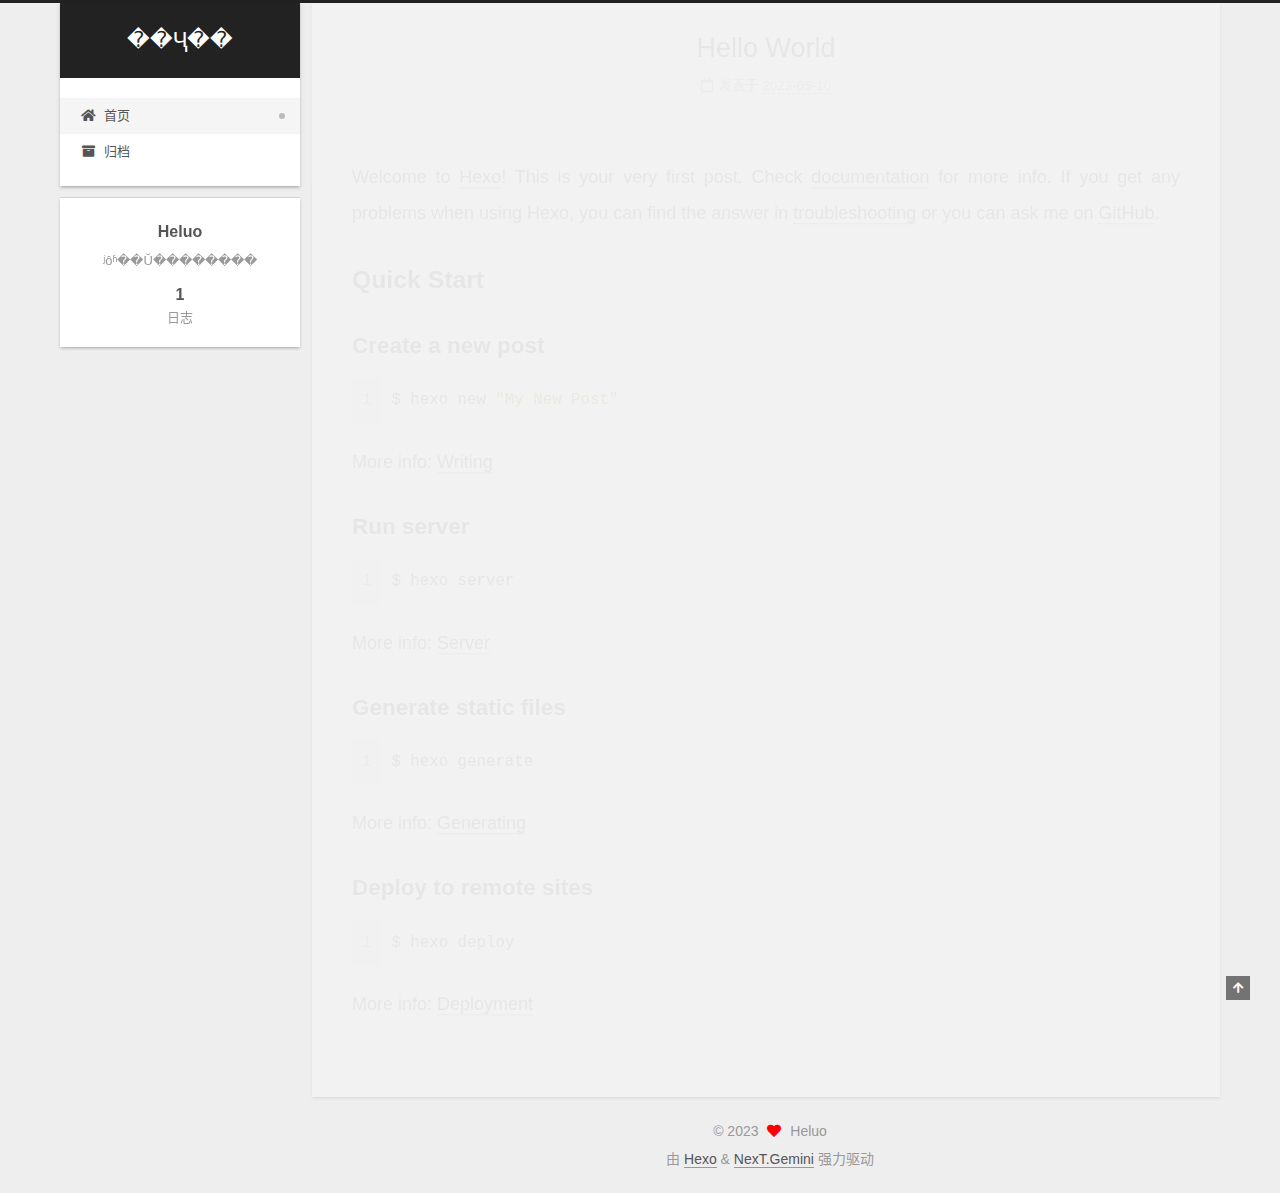
<file: index.html>
<!DOCTYPE html>
<html lang="zh-CN">
<head>
  <meta charset="UTF-8">
<meta name="viewport" content="width=device-width, initial-scale=1, maximum-scale=2">
<meta name="theme-color" content="#222">
<meta name="generator" content="Hexo 6.3.0">
  <link rel="apple-touch-icon" sizes="180x180" href="/images/apple-touch-icon-next.png">
  <link rel="icon" type="image/png" sizes="32x32" href="/images/favicon-32x32-next.png">
  <link rel="icon" type="image/png" sizes="16x16" href="/images/favicon-16x16-next.png">
  <link rel="mask-icon" href="/images/logo.svg" color="#222">

<link rel="stylesheet" href="/css/main.css">


<link rel="stylesheet" href="/lib/font-awesome/css/all.min.css">

<script id="hexo-configurations">
    var NexT = window.NexT || {};
    var CONFIG = {"hostname":"example.com","root":"/","scheme":"Gemini","version":"7.8.0","exturl":false,"sidebar":{"position":"left","display":"post","padding":18,"offset":12,"onmobile":false},"copycode":{"enable":false,"show_result":false,"style":null},"back2top":{"enable":true,"sidebar":false,"scrollpercent":false},"bookmark":{"enable":false,"color":"#222","save":"auto"},"fancybox":false,"mediumzoom":false,"lazyload":false,"pangu":false,"comments":{"style":"tabs","active":null,"storage":true,"lazyload":false,"nav":null},"algolia":{"hits":{"per_page":10},"labels":{"input_placeholder":"Search for Posts","hits_empty":"We didn't find any results for the search: ${query}","hits_stats":"${hits} results found in ${time} ms"}},"localsearch":{"enable":false,"trigger":"auto","top_n_per_article":1,"unescape":false,"preload":false},"motion":{"enable":true,"async":false,"transition":{"post_block":"fadeIn","post_header":"slideDownIn","post_body":"slideDownIn","coll_header":"slideLeftIn","sidebar":"slideUpIn"}}};
  </script>

  <meta name="description" content="ʲôʱ��Ŭ��������">
<meta property="og:type" content="website">
<meta property="og:title" content="��Ҷ��">
<meta property="og:url" content="http://example.com/index.html">
<meta property="og:site_name" content="��Ҷ��">
<meta property="og:description" content="ʲôʱ��Ŭ��������">
<meta property="og:locale" content="zh_CN">
<meta property="article:author" content="Heluo">
<meta name="twitter:card" content="summary">

<link rel="canonical" href="http://example.com/">


<script id="page-configurations">
  // https://hexo.io/docs/variables.html
  CONFIG.page = {
    sidebar: "",
    isHome : true,
    isPost : false,
    lang   : 'zh-CN'
  };
</script>

  <title>��Ҷ��</title>
  






  <noscript>
  <style>
  .use-motion .brand,
  .use-motion .menu-item,
  .sidebar-inner,
  .use-motion .post-block,
  .use-motion .pagination,
  .use-motion .comments,
  .use-motion .post-header,
  .use-motion .post-body,
  .use-motion .collection-header { opacity: initial; }

  .use-motion .site-title,
  .use-motion .site-subtitle {
    opacity: initial;
    top: initial;
  }

  .use-motion .logo-line-before i { left: initial; }
  .use-motion .logo-line-after i { right: initial; }
  </style>
</noscript>

</head>

<body itemscope itemtype="http://schema.org/WebPage">
  <div class="container use-motion">
    <div class="headband"></div>

    <header class="header" itemscope itemtype="http://schema.org/WPHeader">
      <div class="header-inner"><div class="site-brand-container">
  <div class="site-nav-toggle">
    <div class="toggle" aria-label="切换导航栏">
      <span class="toggle-line toggle-line-first"></span>
      <span class="toggle-line toggle-line-middle"></span>
      <span class="toggle-line toggle-line-last"></span>
    </div>
  </div>

  <div class="site-meta">

    <a href="/" class="brand" rel="start">
      <span class="logo-line-before"><i></i></span>
      <h1 class="site-title">��Ҷ��</h1>
      <span class="logo-line-after"><i></i></span>
    </a>
  </div>

  <div class="site-nav-right">
    <div class="toggle popup-trigger">
    </div>
  </div>
</div>




<nav class="site-nav">
  <ul id="menu" class="main-menu menu">
        <li class="menu-item menu-item-home">

    <a href="/" rel="section"><i class="fa fa-home fa-fw"></i>首页</a>

  </li>
        <li class="menu-item menu-item-archives">

    <a href="/archives/" rel="section"><i class="fa fa-archive fa-fw"></i>归档</a>

  </li>
  </ul>
</nav>




</div>
    </header>

    
  <div class="back-to-top">
    <i class="fa fa-arrow-up"></i>
    <span>0%</span>
  </div>


    <main class="main">
      <div class="main-inner">
        <div class="content-wrap">
          

          <div class="content index posts-expand">
            
      
  
  
  <article itemscope itemtype="http://schema.org/Article" class="post-block" lang="zh-CN">
    <link itemprop="mainEntityOfPage" href="http://example.com/2023/05/10/hello-world/">

    <span hidden itemprop="author" itemscope itemtype="http://schema.org/Person">
      <meta itemprop="image" content="/images/avatar.gif">
      <meta itemprop="name" content="Heluo">
      <meta itemprop="description" content="ʲôʱ��Ŭ��������">
    </span>

    <span hidden itemprop="publisher" itemscope itemtype="http://schema.org/Organization">
      <meta itemprop="name" content="��Ҷ��">
    </span>
      <header class="post-header">
        <h2 class="post-title" itemprop="name headline">
          
            <a href="/2023/05/10/hello-world/" class="post-title-link" itemprop="url">Hello World</a>
        </h2>

        <div class="post-meta">
            <span class="post-meta-item">
              <span class="post-meta-item-icon">
                <i class="far fa-calendar"></i>
              </span>
              <span class="post-meta-item-text">发表于</span>

              <time title="创建时间：2023-05-10 18:28:09" itemprop="dateCreated datePublished" datetime="2023-05-10T18:28:09+08:00">2023-05-10</time>
            </span>

          

        </div>
      </header>

    
    
    
    <div class="post-body" itemprop="articleBody">

      
          <p>Welcome to <a target="_blank" rel="noopener" href="https://hexo.io/">Hexo</a>! This is your very first post. Check <a target="_blank" rel="noopener" href="https://hexo.io/docs/">documentation</a> for more info. If you get any problems when using Hexo, you can find the answer in <a target="_blank" rel="noopener" href="https://hexo.io/docs/troubleshooting.html">troubleshooting</a> or you can ask me on <a target="_blank" rel="noopener" href="https://github.com/hexojs/hexo/issues">GitHub</a>.</p>
<h2 id="Quick-Start"><a href="#Quick-Start" class="headerlink" title="Quick Start"></a>Quick Start</h2><h3 id="Create-a-new-post"><a href="#Create-a-new-post" class="headerlink" title="Create a new post"></a>Create a new post</h3><figure class="highlight bash"><table><tr><td class="gutter"><pre><span class="line">1</span><br></pre></td><td class="code"><pre><span class="line">$ hexo new <span class="string">&quot;My New Post&quot;</span></span><br></pre></td></tr></table></figure>

<p>More info: <a target="_blank" rel="noopener" href="https://hexo.io/docs/writing.html">Writing</a></p>
<h3 id="Run-server"><a href="#Run-server" class="headerlink" title="Run server"></a>Run server</h3><figure class="highlight bash"><table><tr><td class="gutter"><pre><span class="line">1</span><br></pre></td><td class="code"><pre><span class="line">$ hexo server</span><br></pre></td></tr></table></figure>

<p>More info: <a target="_blank" rel="noopener" href="https://hexo.io/docs/server.html">Server</a></p>
<h3 id="Generate-static-files"><a href="#Generate-static-files" class="headerlink" title="Generate static files"></a>Generate static files</h3><figure class="highlight bash"><table><tr><td class="gutter"><pre><span class="line">1</span><br></pre></td><td class="code"><pre><span class="line">$ hexo generate</span><br></pre></td></tr></table></figure>

<p>More info: <a target="_blank" rel="noopener" href="https://hexo.io/docs/generating.html">Generating</a></p>
<h3 id="Deploy-to-remote-sites"><a href="#Deploy-to-remote-sites" class="headerlink" title="Deploy to remote sites"></a>Deploy to remote sites</h3><figure class="highlight bash"><table><tr><td class="gutter"><pre><span class="line">1</span><br></pre></td><td class="code"><pre><span class="line">$ hexo deploy</span><br></pre></td></tr></table></figure>

<p>More info: <a target="_blank" rel="noopener" href="https://hexo.io/docs/one-command-deployment.html">Deployment</a></p>

      
    </div>

    
    
    
      <footer class="post-footer">
        <div class="post-eof"></div>
      </footer>
  </article>
  
  
  


  



          </div>
          

<script>
  window.addEventListener('tabs:register', () => {
    let { activeClass } = CONFIG.comments;
    if (CONFIG.comments.storage) {
      activeClass = localStorage.getItem('comments_active') || activeClass;
    }
    if (activeClass) {
      let activeTab = document.querySelector(`a[href="#comment-${activeClass}"]`);
      if (activeTab) {
        activeTab.click();
      }
    }
  });
  if (CONFIG.comments.storage) {
    window.addEventListener('tabs:click', event => {
      if (!event.target.matches('.tabs-comment .tab-content .tab-pane')) return;
      let commentClass = event.target.classList[1];
      localStorage.setItem('comments_active', commentClass);
    });
  }
</script>

        </div>
          
  
  <div class="toggle sidebar-toggle">
    <span class="toggle-line toggle-line-first"></span>
    <span class="toggle-line toggle-line-middle"></span>
    <span class="toggle-line toggle-line-last"></span>
  </div>

  <aside class="sidebar">
    <div class="sidebar-inner">

      <ul class="sidebar-nav motion-element">
        <li class="sidebar-nav-toc">
          文章目录
        </li>
        <li class="sidebar-nav-overview">
          站点概览
        </li>
      </ul>

      <!--noindex-->
      <div class="post-toc-wrap sidebar-panel">
      </div>
      <!--/noindex-->

      <div class="site-overview-wrap sidebar-panel">
        <div class="site-author motion-element" itemprop="author" itemscope itemtype="http://schema.org/Person">
  <p class="site-author-name" itemprop="name">Heluo</p>
  <div class="site-description" itemprop="description">ʲôʱ��Ŭ��������</div>
</div>
<div class="site-state-wrap motion-element">
  <nav class="site-state">
      <div class="site-state-item site-state-posts">
          <a href="/archives/">
        
          <span class="site-state-item-count">1</span>
          <span class="site-state-item-name">日志</span>
        </a>
      </div>
  </nav>
</div>



      </div>

    </div>
  </aside>
  <div id="sidebar-dimmer"></div>


      </div>
    </main>

    <footer class="footer">
      <div class="footer-inner">
        

        

<div class="copyright">
  
  &copy; 
  <span itemprop="copyrightYear">2023</span>
  <span class="with-love">
    <i class="fa fa-heart"></i>
  </span>
  <span class="author" itemprop="copyrightHolder">Heluo</span>
</div>
  <div class="powered-by">由 <a href="https://hexo.io/" class="theme-link" rel="noopener" target="_blank">Hexo</a> & <a href="https://theme-next.org/" class="theme-link" rel="noopener" target="_blank">NexT.Gemini</a> 强力驱动
  </div>

        








      </div>
    </footer>
  </div>

  
  <script src="/lib/anime.min.js"></script>
  <script src="/lib/velocity/velocity.min.js"></script>
  <script src="/lib/velocity/velocity.ui.min.js"></script>

<script src="/js/utils.js"></script>

<script src="/js/motion.js"></script>


<script src="/js/schemes/pisces.js"></script>


<script src="/js/next-boot.js"></script>




  















  

  

</body>
</html>
</file>
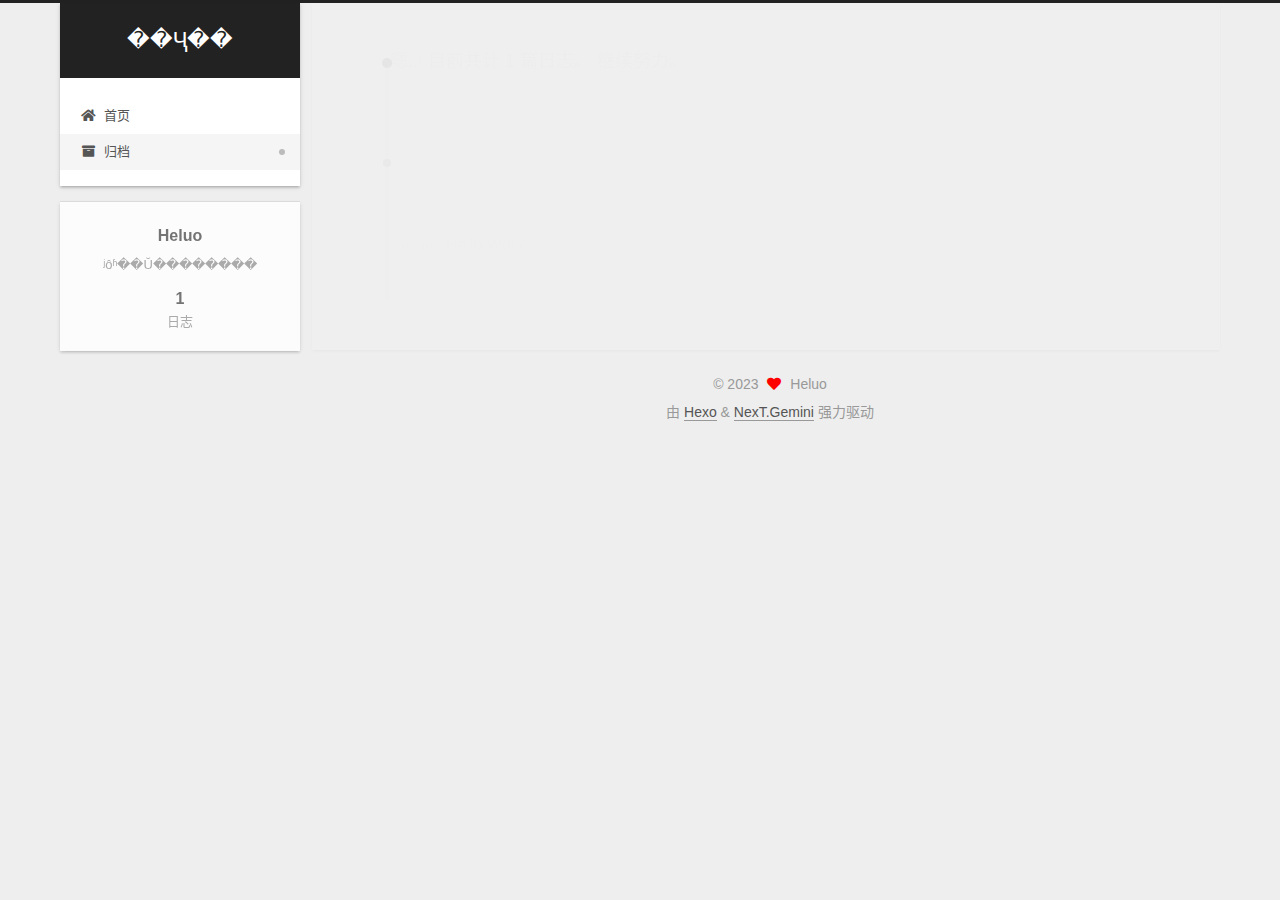
<file: archives/index.html>
<!DOCTYPE html>
<html lang="zh-CN">
<head>
  <meta charset="UTF-8">
<meta name="viewport" content="width=device-width, initial-scale=1, maximum-scale=2">
<meta name="theme-color" content="#222">
<meta name="generator" content="Hexo 6.3.0">
  <link rel="apple-touch-icon" sizes="180x180" href="/images/apple-touch-icon-next.png">
  <link rel="icon" type="image/png" sizes="32x32" href="/images/favicon-32x32-next.png">
  <link rel="icon" type="image/png" sizes="16x16" href="/images/favicon-16x16-next.png">
  <link rel="mask-icon" href="/images/logo.svg" color="#222">

<link rel="stylesheet" href="/css/main.css">


<link rel="stylesheet" href="/lib/font-awesome/css/all.min.css">

<script id="hexo-configurations">
    var NexT = window.NexT || {};
    var CONFIG = {"hostname":"example.com","root":"/","scheme":"Gemini","version":"7.8.0","exturl":false,"sidebar":{"position":"left","display":"post","padding":18,"offset":12,"onmobile":false},"copycode":{"enable":false,"show_result":false,"style":null},"back2top":{"enable":true,"sidebar":false,"scrollpercent":false},"bookmark":{"enable":false,"color":"#222","save":"auto"},"fancybox":false,"mediumzoom":false,"lazyload":false,"pangu":false,"comments":{"style":"tabs","active":null,"storage":true,"lazyload":false,"nav":null},"algolia":{"hits":{"per_page":10},"labels":{"input_placeholder":"Search for Posts","hits_empty":"We didn't find any results for the search: ${query}","hits_stats":"${hits} results found in ${time} ms"}},"localsearch":{"enable":false,"trigger":"auto","top_n_per_article":1,"unescape":false,"preload":false},"motion":{"enable":true,"async":false,"transition":{"post_block":"fadeIn","post_header":"slideDownIn","post_body":"slideDownIn","coll_header":"slideLeftIn","sidebar":"slideUpIn"}}};
  </script>

  <meta name="description" content="ʲôʱ��Ŭ��������">
<meta property="og:type" content="website">
<meta property="og:title" content="��Ҷ��">
<meta property="og:url" content="http://example.com/archives/index.html">
<meta property="og:site_name" content="��Ҷ��">
<meta property="og:description" content="ʲôʱ��Ŭ��������">
<meta property="og:locale" content="zh_CN">
<meta property="article:author" content="Heluo">
<meta name="twitter:card" content="summary">

<link rel="canonical" href="http://example.com/archives/">


<script id="page-configurations">
  // https://hexo.io/docs/variables.html
  CONFIG.page = {
    sidebar: "",
    isHome : false,
    isPost : false,
    lang   : 'zh-CN'
  };
</script>

  <title>归档 | ��Ҷ��</title>
  






  <noscript>
  <style>
  .use-motion .brand,
  .use-motion .menu-item,
  .sidebar-inner,
  .use-motion .post-block,
  .use-motion .pagination,
  .use-motion .comments,
  .use-motion .post-header,
  .use-motion .post-body,
  .use-motion .collection-header { opacity: initial; }

  .use-motion .site-title,
  .use-motion .site-subtitle {
    opacity: initial;
    top: initial;
  }

  .use-motion .logo-line-before i { left: initial; }
  .use-motion .logo-line-after i { right: initial; }
  </style>
</noscript>

</head>

<body itemscope itemtype="http://schema.org/WebPage">
  <div class="container use-motion">
    <div class="headband"></div>

    <header class="header" itemscope itemtype="http://schema.org/WPHeader">
      <div class="header-inner"><div class="site-brand-container">
  <div class="site-nav-toggle">
    <div class="toggle" aria-label="切换导航栏">
      <span class="toggle-line toggle-line-first"></span>
      <span class="toggle-line toggle-line-middle"></span>
      <span class="toggle-line toggle-line-last"></span>
    </div>
  </div>

  <div class="site-meta">

    <a href="/" class="brand" rel="start">
      <span class="logo-line-before"><i></i></span>
      <h1 class="site-title">��Ҷ��</h1>
      <span class="logo-line-after"><i></i></span>
    </a>
  </div>

  <div class="site-nav-right">
    <div class="toggle popup-trigger">
    </div>
  </div>
</div>




<nav class="site-nav">
  <ul id="menu" class="main-menu menu">
        <li class="menu-item menu-item-home">

    <a href="/" rel="section"><i class="fa fa-home fa-fw"></i>首页</a>

  </li>
        <li class="menu-item menu-item-archives">

    <a href="/archives/" rel="section"><i class="fa fa-archive fa-fw"></i>归档</a>

  </li>
  </ul>
</nav>




</div>
    </header>

    
  <div class="back-to-top">
    <i class="fa fa-arrow-up"></i>
    <span>0%</span>
  </div>


    <main class="main">
      <div class="main-inner">
        <div class="content-wrap">
          

          <div class="content archive">
            

  
  
  
  <div class="post-block">
    <div class="posts-collapse">
      <div class="collection-title">
        <span class="collection-header">嗯..! 目前共计 1 篇日志。 继续努力。</span>
      </div>

      
    <div class="collection-year">
      <span class="collection-header">2023</span>
    </div>

  <article itemscope itemtype="http://schema.org/Article">
    <header class="post-header">

      <div class="post-meta">
        <time itemprop="dateCreated"
              datetime="2023-05-10T18:28:09+08:00"
              content="2023-05-10">
          05-10
        </time>
      </div>

      <div class="post-title">
          <a class="post-title-link" href="/2023/05/10/hello-world/" itemprop="url">
            <span itemprop="name">Hello World</span>
          </a>
      </div>

    </header>
  </article>


    </div>
  </div>
  
  
  

  



          </div>
          

<script>
  window.addEventListener('tabs:register', () => {
    let { activeClass } = CONFIG.comments;
    if (CONFIG.comments.storage) {
      activeClass = localStorage.getItem('comments_active') || activeClass;
    }
    if (activeClass) {
      let activeTab = document.querySelector(`a[href="#comment-${activeClass}"]`);
      if (activeTab) {
        activeTab.click();
      }
    }
  });
  if (CONFIG.comments.storage) {
    window.addEventListener('tabs:click', event => {
      if (!event.target.matches('.tabs-comment .tab-content .tab-pane')) return;
      let commentClass = event.target.classList[1];
      localStorage.setItem('comments_active', commentClass);
    });
  }
</script>

        </div>
          
  
  <div class="toggle sidebar-toggle">
    <span class="toggle-line toggle-line-first"></span>
    <span class="toggle-line toggle-line-middle"></span>
    <span class="toggle-line toggle-line-last"></span>
  </div>

  <aside class="sidebar">
    <div class="sidebar-inner">

      <ul class="sidebar-nav motion-element">
        <li class="sidebar-nav-toc">
          文章目录
        </li>
        <li class="sidebar-nav-overview">
          站点概览
        </li>
      </ul>

      <!--noindex-->
      <div class="post-toc-wrap sidebar-panel">
      </div>
      <!--/noindex-->

      <div class="site-overview-wrap sidebar-panel">
        <div class="site-author motion-element" itemprop="author" itemscope itemtype="http://schema.org/Person">
  <p class="site-author-name" itemprop="name">Heluo</p>
  <div class="site-description" itemprop="description">ʲôʱ��Ŭ��������</div>
</div>
<div class="site-state-wrap motion-element">
  <nav class="site-state">
      <div class="site-state-item site-state-posts">
          <a href="/archives/">
        
          <span class="site-state-item-count">1</span>
          <span class="site-state-item-name">日志</span>
        </a>
      </div>
  </nav>
</div>



      </div>

    </div>
  </aside>
  <div id="sidebar-dimmer"></div>


      </div>
    </main>

    <footer class="footer">
      <div class="footer-inner">
        

        

<div class="copyright">
  
  &copy; 
  <span itemprop="copyrightYear">2023</span>
  <span class="with-love">
    <i class="fa fa-heart"></i>
  </span>
  <span class="author" itemprop="copyrightHolder">Heluo</span>
</div>
  <div class="powered-by">由 <a href="https://hexo.io/" class="theme-link" rel="noopener" target="_blank">Hexo</a> & <a href="https://theme-next.org/" class="theme-link" rel="noopener" target="_blank">NexT.Gemini</a> 强力驱动
  </div>

        








      </div>
    </footer>
  </div>

  
  <script src="/lib/anime.min.js"></script>
  <script src="/lib/velocity/velocity.min.js"></script>
  <script src="/lib/velocity/velocity.ui.min.js"></script>

<script src="/js/utils.js"></script>

<script src="/js/motion.js"></script>


<script src="/js/schemes/pisces.js"></script>


<script src="/js/next-boot.js"></script>




  















  

  

</body>
</html>
</file>
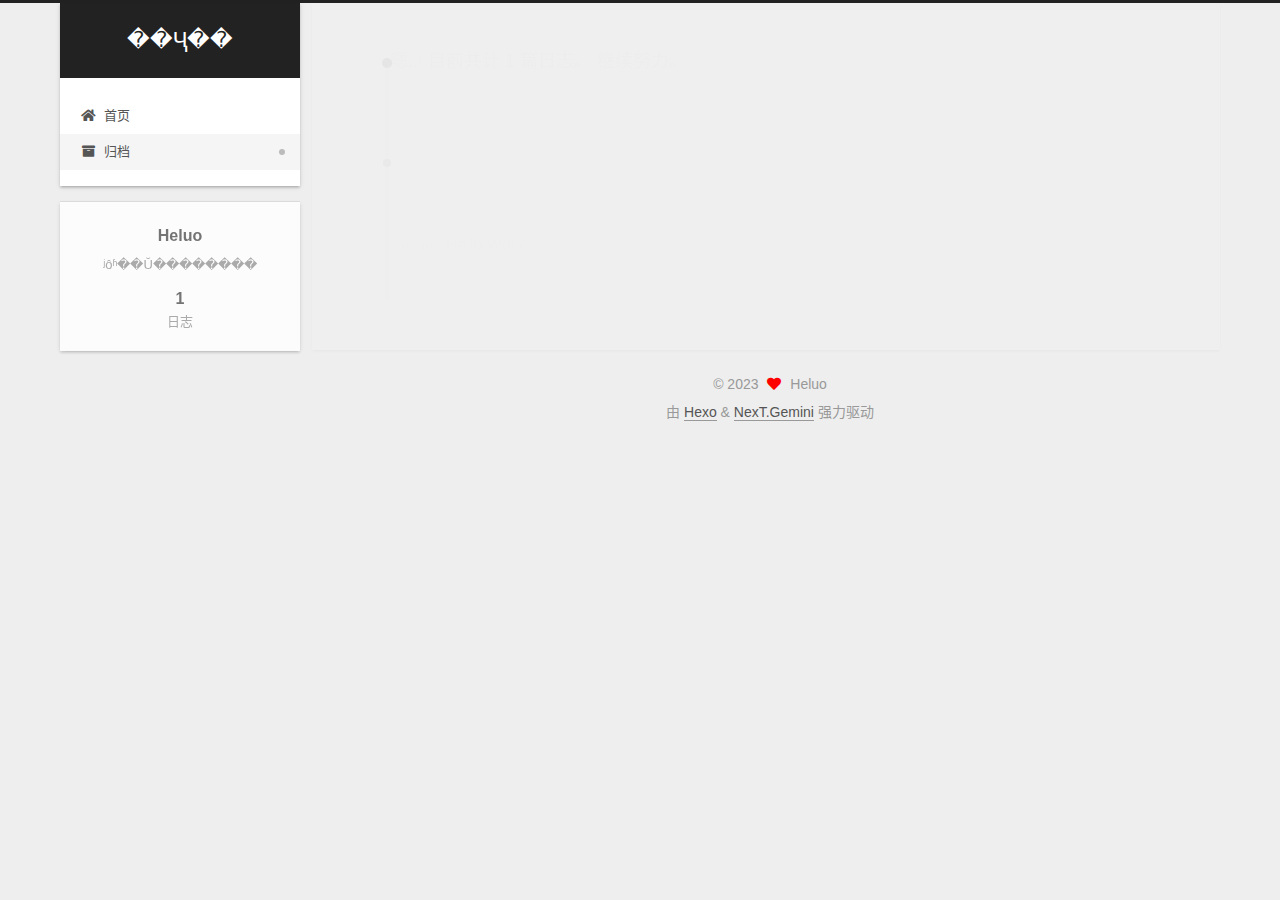
<file: archives/2023/index.html>
<!DOCTYPE html>
<html lang="zh-CN">
<head>
  <meta charset="UTF-8">
<meta name="viewport" content="width=device-width, initial-scale=1, maximum-scale=2">
<meta name="theme-color" content="#222">
<meta name="generator" content="Hexo 6.3.0">
  <link rel="apple-touch-icon" sizes="180x180" href="/images/apple-touch-icon-next.png">
  <link rel="icon" type="image/png" sizes="32x32" href="/images/favicon-32x32-next.png">
  <link rel="icon" type="image/png" sizes="16x16" href="/images/favicon-16x16-next.png">
  <link rel="mask-icon" href="/images/logo.svg" color="#222">

<link rel="stylesheet" href="/css/main.css">


<link rel="stylesheet" href="/lib/font-awesome/css/all.min.css">

<script id="hexo-configurations">
    var NexT = window.NexT || {};
    var CONFIG = {"hostname":"example.com","root":"/","scheme":"Gemini","version":"7.8.0","exturl":false,"sidebar":{"position":"left","display":"post","padding":18,"offset":12,"onmobile":false},"copycode":{"enable":false,"show_result":false,"style":null},"back2top":{"enable":true,"sidebar":false,"scrollpercent":false},"bookmark":{"enable":false,"color":"#222","save":"auto"},"fancybox":false,"mediumzoom":false,"lazyload":false,"pangu":false,"comments":{"style":"tabs","active":null,"storage":true,"lazyload":false,"nav":null},"algolia":{"hits":{"per_page":10},"labels":{"input_placeholder":"Search for Posts","hits_empty":"We didn't find any results for the search: ${query}","hits_stats":"${hits} results found in ${time} ms"}},"localsearch":{"enable":false,"trigger":"auto","top_n_per_article":1,"unescape":false,"preload":false},"motion":{"enable":true,"async":false,"transition":{"post_block":"fadeIn","post_header":"slideDownIn","post_body":"slideDownIn","coll_header":"slideLeftIn","sidebar":"slideUpIn"}}};
  </script>

  <meta name="description" content="ʲôʱ��Ŭ��������">
<meta property="og:type" content="website">
<meta property="og:title" content="��Ҷ��">
<meta property="og:url" content="http://example.com/archives/2023/index.html">
<meta property="og:site_name" content="��Ҷ��">
<meta property="og:description" content="ʲôʱ��Ŭ��������">
<meta property="og:locale" content="zh_CN">
<meta property="article:author" content="Heluo">
<meta name="twitter:card" content="summary">

<link rel="canonical" href="http://example.com/archives/2023/">


<script id="page-configurations">
  // https://hexo.io/docs/variables.html
  CONFIG.page = {
    sidebar: "",
    isHome : false,
    isPost : false,
    lang   : 'zh-CN'
  };
</script>

  <title>归档 | ��Ҷ��</title>
  






  <noscript>
  <style>
  .use-motion .brand,
  .use-motion .menu-item,
  .sidebar-inner,
  .use-motion .post-block,
  .use-motion .pagination,
  .use-motion .comments,
  .use-motion .post-header,
  .use-motion .post-body,
  .use-motion .collection-header { opacity: initial; }

  .use-motion .site-title,
  .use-motion .site-subtitle {
    opacity: initial;
    top: initial;
  }

  .use-motion .logo-line-before i { left: initial; }
  .use-motion .logo-line-after i { right: initial; }
  </style>
</noscript>

</head>

<body itemscope itemtype="http://schema.org/WebPage">
  <div class="container use-motion">
    <div class="headband"></div>

    <header class="header" itemscope itemtype="http://schema.org/WPHeader">
      <div class="header-inner"><div class="site-brand-container">
  <div class="site-nav-toggle">
    <div class="toggle" aria-label="切换导航栏">
      <span class="toggle-line toggle-line-first"></span>
      <span class="toggle-line toggle-line-middle"></span>
      <span class="toggle-line toggle-line-last"></span>
    </div>
  </div>

  <div class="site-meta">

    <a href="/" class="brand" rel="start">
      <span class="logo-line-before"><i></i></span>
      <h1 class="site-title">��Ҷ��</h1>
      <span class="logo-line-after"><i></i></span>
    </a>
  </div>

  <div class="site-nav-right">
    <div class="toggle popup-trigger">
    </div>
  </div>
</div>




<nav class="site-nav">
  <ul id="menu" class="main-menu menu">
        <li class="menu-item menu-item-home">

    <a href="/" rel="section"><i class="fa fa-home fa-fw"></i>首页</a>

  </li>
        <li class="menu-item menu-item-archives">

    <a href="/archives/" rel="section"><i class="fa fa-archive fa-fw"></i>归档</a>

  </li>
  </ul>
</nav>




</div>
    </header>

    
  <div class="back-to-top">
    <i class="fa fa-arrow-up"></i>
    <span>0%</span>
  </div>


    <main class="main">
      <div class="main-inner">
        <div class="content-wrap">
          

          <div class="content archive">
            

  
  
  
  <div class="post-block">
    <div class="posts-collapse">
      <div class="collection-title">
        <span class="collection-header">嗯..! 目前共计 1 篇日志。 继续努力。</span>
      </div>

      
    <div class="collection-year">
      <span class="collection-header">2023</span>
    </div>

  <article itemscope itemtype="http://schema.org/Article">
    <header class="post-header">

      <div class="post-meta">
        <time itemprop="dateCreated"
              datetime="2023-05-10T18:28:09+08:00"
              content="2023-05-10">
          05-10
        </time>
      </div>

      <div class="post-title">
          <a class="post-title-link" href="/2023/05/10/hello-world/" itemprop="url">
            <span itemprop="name">Hello World</span>
          </a>
      </div>

    </header>
  </article>


    </div>
  </div>
  
  
  

  



          </div>
          

<script>
  window.addEventListener('tabs:register', () => {
    let { activeClass } = CONFIG.comments;
    if (CONFIG.comments.storage) {
      activeClass = localStorage.getItem('comments_active') || activeClass;
    }
    if (activeClass) {
      let activeTab = document.querySelector(`a[href="#comment-${activeClass}"]`);
      if (activeTab) {
        activeTab.click();
      }
    }
  });
  if (CONFIG.comments.storage) {
    window.addEventListener('tabs:click', event => {
      if (!event.target.matches('.tabs-comment .tab-content .tab-pane')) return;
      let commentClass = event.target.classList[1];
      localStorage.setItem('comments_active', commentClass);
    });
  }
</script>

        </div>
          
  
  <div class="toggle sidebar-toggle">
    <span class="toggle-line toggle-line-first"></span>
    <span class="toggle-line toggle-line-middle"></span>
    <span class="toggle-line toggle-line-last"></span>
  </div>

  <aside class="sidebar">
    <div class="sidebar-inner">

      <ul class="sidebar-nav motion-element">
        <li class="sidebar-nav-toc">
          文章目录
        </li>
        <li class="sidebar-nav-overview">
          站点概览
        </li>
      </ul>

      <!--noindex-->
      <div class="post-toc-wrap sidebar-panel">
      </div>
      <!--/noindex-->

      <div class="site-overview-wrap sidebar-panel">
        <div class="site-author motion-element" itemprop="author" itemscope itemtype="http://schema.org/Person">
  <p class="site-author-name" itemprop="name">Heluo</p>
  <div class="site-description" itemprop="description">ʲôʱ��Ŭ��������</div>
</div>
<div class="site-state-wrap motion-element">
  <nav class="site-state">
      <div class="site-state-item site-state-posts">
          <a href="/archives/">
        
          <span class="site-state-item-count">1</span>
          <span class="site-state-item-name">日志</span>
        </a>
      </div>
  </nav>
</div>



      </div>

    </div>
  </aside>
  <div id="sidebar-dimmer"></div>


      </div>
    </main>

    <footer class="footer">
      <div class="footer-inner">
        

        

<div class="copyright">
  
  &copy; 
  <span itemprop="copyrightYear">2023</span>
  <span class="with-love">
    <i class="fa fa-heart"></i>
  </span>
  <span class="author" itemprop="copyrightHolder">Heluo</span>
</div>
  <div class="powered-by">由 <a href="https://hexo.io/" class="theme-link" rel="noopener" target="_blank">Hexo</a> & <a href="https://theme-next.org/" class="theme-link" rel="noopener" target="_blank">NexT.Gemini</a> 强力驱动
  </div>

        








      </div>
    </footer>
  </div>

  
  <script src="/lib/anime.min.js"></script>
  <script src="/lib/velocity/velocity.min.js"></script>
  <script src="/lib/velocity/velocity.ui.min.js"></script>

<script src="/js/utils.js"></script>

<script src="/js/motion.js"></script>


<script src="/js/schemes/pisces.js"></script>


<script src="/js/next-boot.js"></script>




  















  

  

</body>
</html>
</file>
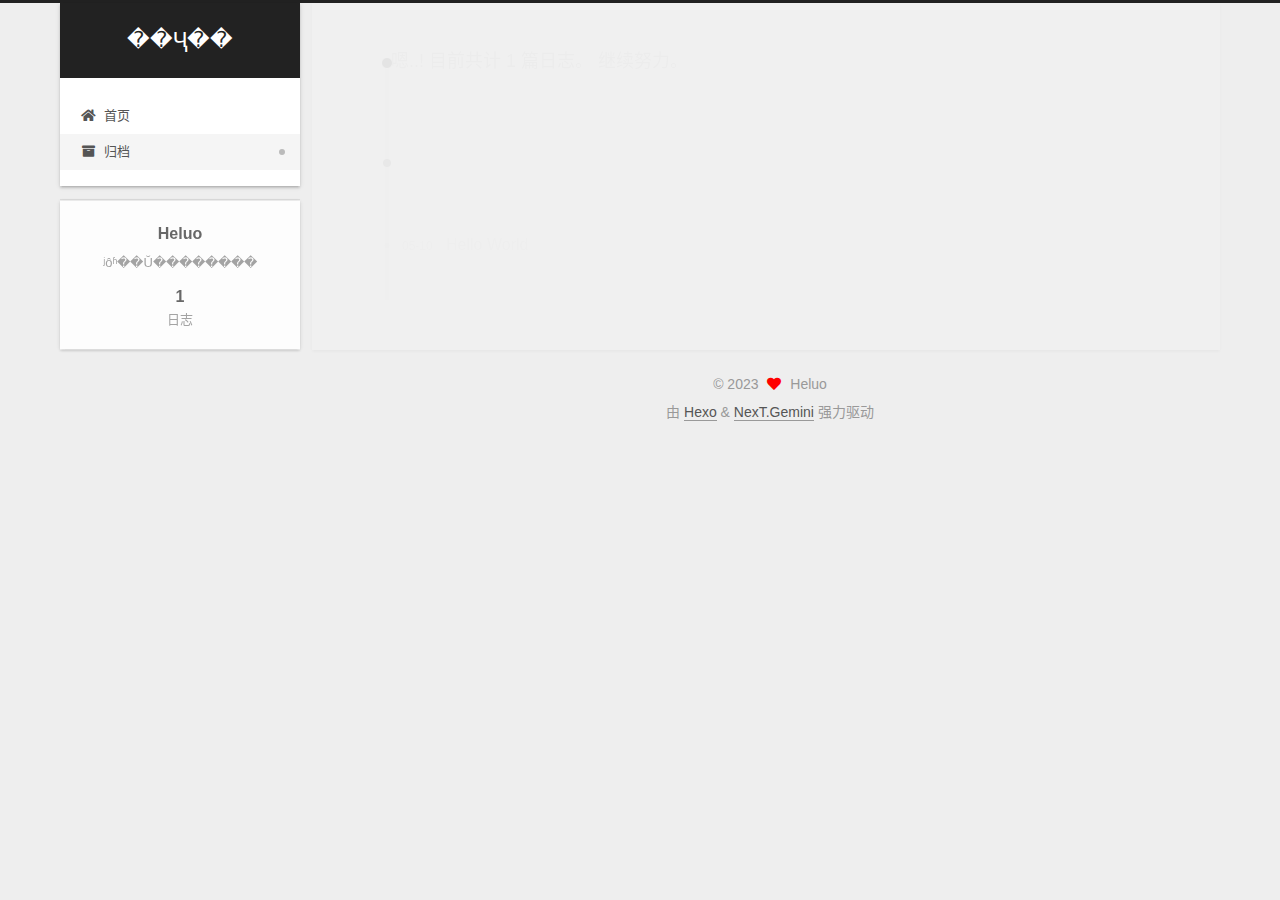
<file: archives/2023/05/index.html>
<!DOCTYPE html>
<html lang="zh-CN">
<head>
  <meta charset="UTF-8">
<meta name="viewport" content="width=device-width, initial-scale=1, maximum-scale=2">
<meta name="theme-color" content="#222">
<meta name="generator" content="Hexo 6.3.0">
  <link rel="apple-touch-icon" sizes="180x180" href="/images/apple-touch-icon-next.png">
  <link rel="icon" type="image/png" sizes="32x32" href="/images/favicon-32x32-next.png">
  <link rel="icon" type="image/png" sizes="16x16" href="/images/favicon-16x16-next.png">
  <link rel="mask-icon" href="/images/logo.svg" color="#222">

<link rel="stylesheet" href="/css/main.css">


<link rel="stylesheet" href="/lib/font-awesome/css/all.min.css">

<script id="hexo-configurations">
    var NexT = window.NexT || {};
    var CONFIG = {"hostname":"example.com","root":"/","scheme":"Gemini","version":"7.8.0","exturl":false,"sidebar":{"position":"left","display":"post","padding":18,"offset":12,"onmobile":false},"copycode":{"enable":false,"show_result":false,"style":null},"back2top":{"enable":true,"sidebar":false,"scrollpercent":false},"bookmark":{"enable":false,"color":"#222","save":"auto"},"fancybox":false,"mediumzoom":false,"lazyload":false,"pangu":false,"comments":{"style":"tabs","active":null,"storage":true,"lazyload":false,"nav":null},"algolia":{"hits":{"per_page":10},"labels":{"input_placeholder":"Search for Posts","hits_empty":"We didn't find any results for the search: ${query}","hits_stats":"${hits} results found in ${time} ms"}},"localsearch":{"enable":false,"trigger":"auto","top_n_per_article":1,"unescape":false,"preload":false},"motion":{"enable":true,"async":false,"transition":{"post_block":"fadeIn","post_header":"slideDownIn","post_body":"slideDownIn","coll_header":"slideLeftIn","sidebar":"slideUpIn"}}};
  </script>

  <meta name="description" content="ʲôʱ��Ŭ��������">
<meta property="og:type" content="website">
<meta property="og:title" content="��Ҷ��">
<meta property="og:url" content="http://example.com/archives/2023/05/index.html">
<meta property="og:site_name" content="��Ҷ��">
<meta property="og:description" content="ʲôʱ��Ŭ��������">
<meta property="og:locale" content="zh_CN">
<meta property="article:author" content="Heluo">
<meta name="twitter:card" content="summary">

<link rel="canonical" href="http://example.com/archives/2023/05/">


<script id="page-configurations">
  // https://hexo.io/docs/variables.html
  CONFIG.page = {
    sidebar: "",
    isHome : false,
    isPost : false,
    lang   : 'zh-CN'
  };
</script>

  <title>归档 | ��Ҷ��</title>
  






  <noscript>
  <style>
  .use-motion .brand,
  .use-motion .menu-item,
  .sidebar-inner,
  .use-motion .post-block,
  .use-motion .pagination,
  .use-motion .comments,
  .use-motion .post-header,
  .use-motion .post-body,
  .use-motion .collection-header { opacity: initial; }

  .use-motion .site-title,
  .use-motion .site-subtitle {
    opacity: initial;
    top: initial;
  }

  .use-motion .logo-line-before i { left: initial; }
  .use-motion .logo-line-after i { right: initial; }
  </style>
</noscript>

</head>

<body itemscope itemtype="http://schema.org/WebPage">
  <div class="container use-motion">
    <div class="headband"></div>

    <header class="header" itemscope itemtype="http://schema.org/WPHeader">
      <div class="header-inner"><div class="site-brand-container">
  <div class="site-nav-toggle">
    <div class="toggle" aria-label="切换导航栏">
      <span class="toggle-line toggle-line-first"></span>
      <span class="toggle-line toggle-line-middle"></span>
      <span class="toggle-line toggle-line-last"></span>
    </div>
  </div>

  <div class="site-meta">

    <a href="/" class="brand" rel="start">
      <span class="logo-line-before"><i></i></span>
      <h1 class="site-title">��Ҷ��</h1>
      <span class="logo-line-after"><i></i></span>
    </a>
  </div>

  <div class="site-nav-right">
    <div class="toggle popup-trigger">
    </div>
  </div>
</div>




<nav class="site-nav">
  <ul id="menu" class="main-menu menu">
        <li class="menu-item menu-item-home">

    <a href="/" rel="section"><i class="fa fa-home fa-fw"></i>首页</a>

  </li>
        <li class="menu-item menu-item-archives">

    <a href="/archives/" rel="section"><i class="fa fa-archive fa-fw"></i>归档</a>

  </li>
  </ul>
</nav>




</div>
    </header>

    
  <div class="back-to-top">
    <i class="fa fa-arrow-up"></i>
    <span>0%</span>
  </div>


    <main class="main">
      <div class="main-inner">
        <div class="content-wrap">
          

          <div class="content archive">
            

  
  
  
  <div class="post-block">
    <div class="posts-collapse">
      <div class="collection-title">
        <span class="collection-header">嗯..! 目前共计 1 篇日志。 继续努力。</span>
      </div>

      
    <div class="collection-year">
      <span class="collection-header">2023</span>
    </div>

  <article itemscope itemtype="http://schema.org/Article">
    <header class="post-header">

      <div class="post-meta">
        <time itemprop="dateCreated"
              datetime="2023-05-10T18:28:09+08:00"
              content="2023-05-10">
          05-10
        </time>
      </div>

      <div class="post-title">
          <a class="post-title-link" href="/2023/05/10/hello-world/" itemprop="url">
            <span itemprop="name">Hello World</span>
          </a>
      </div>

    </header>
  </article>


    </div>
  </div>
  
  
  

  



          </div>
          

<script>
  window.addEventListener('tabs:register', () => {
    let { activeClass } = CONFIG.comments;
    if (CONFIG.comments.storage) {
      activeClass = localStorage.getItem('comments_active') || activeClass;
    }
    if (activeClass) {
      let activeTab = document.querySelector(`a[href="#comment-${activeClass}"]`);
      if (activeTab) {
        activeTab.click();
      }
    }
  });
  if (CONFIG.comments.storage) {
    window.addEventListener('tabs:click', event => {
      if (!event.target.matches('.tabs-comment .tab-content .tab-pane')) return;
      let commentClass = event.target.classList[1];
      localStorage.setItem('comments_active', commentClass);
    });
  }
</script>

        </div>
          
  
  <div class="toggle sidebar-toggle">
    <span class="toggle-line toggle-line-first"></span>
    <span class="toggle-line toggle-line-middle"></span>
    <span class="toggle-line toggle-line-last"></span>
  </div>

  <aside class="sidebar">
    <div class="sidebar-inner">

      <ul class="sidebar-nav motion-element">
        <li class="sidebar-nav-toc">
          文章目录
        </li>
        <li class="sidebar-nav-overview">
          站点概览
        </li>
      </ul>

      <!--noindex-->
      <div class="post-toc-wrap sidebar-panel">
      </div>
      <!--/noindex-->

      <div class="site-overview-wrap sidebar-panel">
        <div class="site-author motion-element" itemprop="author" itemscope itemtype="http://schema.org/Person">
  <p class="site-author-name" itemprop="name">Heluo</p>
  <div class="site-description" itemprop="description">ʲôʱ��Ŭ��������</div>
</div>
<div class="site-state-wrap motion-element">
  <nav class="site-state">
      <div class="site-state-item site-state-posts">
          <a href="/archives/">
        
          <span class="site-state-item-count">1</span>
          <span class="site-state-item-name">日志</span>
        </a>
      </div>
  </nav>
</div>



      </div>

    </div>
  </aside>
  <div id="sidebar-dimmer"></div>


      </div>
    </main>

    <footer class="footer">
      <div class="footer-inner">
        

        

<div class="copyright">
  
  &copy; 
  <span itemprop="copyrightYear">2023</span>
  <span class="with-love">
    <i class="fa fa-heart"></i>
  </span>
  <span class="author" itemprop="copyrightHolder">Heluo</span>
</div>
  <div class="powered-by">由 <a href="https://hexo.io/" class="theme-link" rel="noopener" target="_blank">Hexo</a> & <a href="https://theme-next.org/" class="theme-link" rel="noopener" target="_blank">NexT.Gemini</a> 强力驱动
  </div>

        








      </div>
    </footer>
  </div>

  
  <script src="/lib/anime.min.js"></script>
  <script src="/lib/velocity/velocity.min.js"></script>
  <script src="/lib/velocity/velocity.ui.min.js"></script>

<script src="/js/utils.js"></script>

<script src="/js/motion.js"></script>


<script src="/js/schemes/pisces.js"></script>


<script src="/js/next-boot.js"></script>




  















  

  

</body>
</html>
</file>
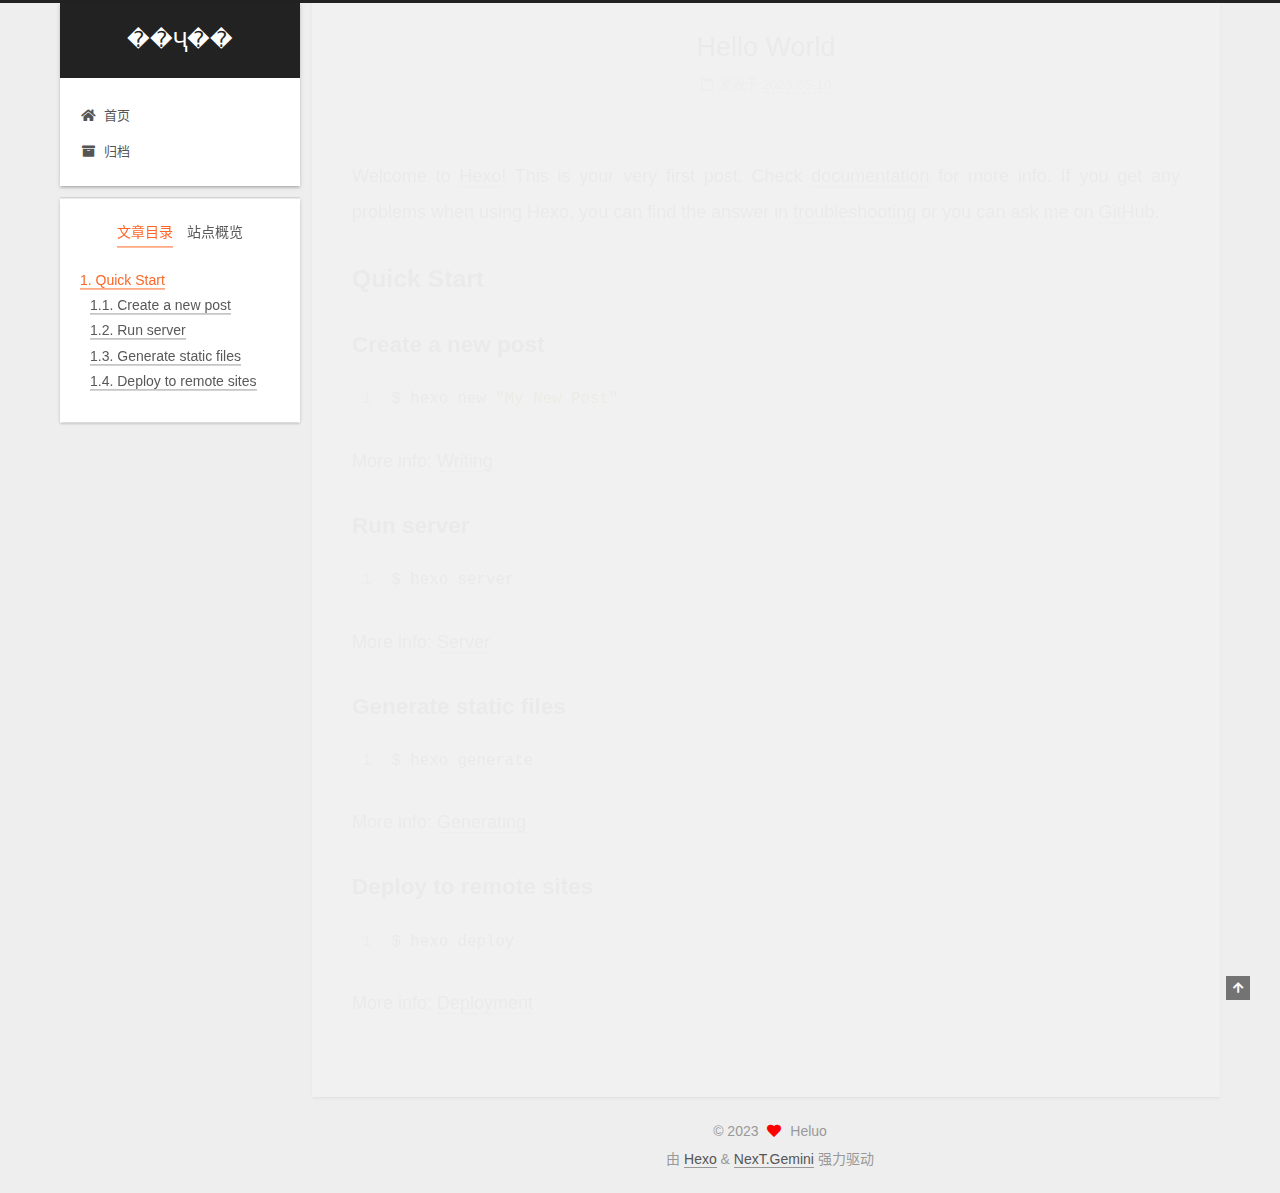
<file: 2023/05/10/hello-world/index.html>
<!DOCTYPE html>
<html lang="zh-CN">
<head>
  <meta charset="UTF-8">
<meta name="viewport" content="width=device-width, initial-scale=1, maximum-scale=2">
<meta name="theme-color" content="#222">
<meta name="generator" content="Hexo 6.3.0">
  <link rel="apple-touch-icon" sizes="180x180" href="/images/apple-touch-icon-next.png">
  <link rel="icon" type="image/png" sizes="32x32" href="/images/favicon-32x32-next.png">
  <link rel="icon" type="image/png" sizes="16x16" href="/images/favicon-16x16-next.png">
  <link rel="mask-icon" href="/images/logo.svg" color="#222">

<link rel="stylesheet" href="/css/main.css">


<link rel="stylesheet" href="/lib/font-awesome/css/all.min.css">

<script id="hexo-configurations">
    var NexT = window.NexT || {};
    var CONFIG = {"hostname":"example.com","root":"/","scheme":"Gemini","version":"7.8.0","exturl":false,"sidebar":{"position":"left","display":"post","padding":18,"offset":12,"onmobile":false},"copycode":{"enable":false,"show_result":false,"style":null},"back2top":{"enable":true,"sidebar":false,"scrollpercent":false},"bookmark":{"enable":false,"color":"#222","save":"auto"},"fancybox":false,"mediumzoom":false,"lazyload":false,"pangu":false,"comments":{"style":"tabs","active":null,"storage":true,"lazyload":false,"nav":null},"algolia":{"hits":{"per_page":10},"labels":{"input_placeholder":"Search for Posts","hits_empty":"We didn't find any results for the search: ${query}","hits_stats":"${hits} results found in ${time} ms"}},"localsearch":{"enable":false,"trigger":"auto","top_n_per_article":1,"unescape":false,"preload":false},"motion":{"enable":true,"async":false,"transition":{"post_block":"fadeIn","post_header":"slideDownIn","post_body":"slideDownIn","coll_header":"slideLeftIn","sidebar":"slideUpIn"}}};
  </script>

  <meta name="description" content="Welcome to Hexo! This is your very first post. Check documentation for more info. If you get any problems when using Hexo, you can find the answer in troubleshooting or you can ask me on GitHub. Quick">
<meta property="og:type" content="article">
<meta property="og:title" content="Hello World">
<meta property="og:url" content="http://example.com/2023/05/10/hello-world/index.html">
<meta property="og:site_name" content="��Ҷ��">
<meta property="og:description" content="Welcome to Hexo! This is your very first post. Check documentation for more info. If you get any problems when using Hexo, you can find the answer in troubleshooting or you can ask me on GitHub. Quick">
<meta property="og:locale" content="zh_CN">
<meta property="article:published_time" content="2023-05-10T10:28:09.448Z">
<meta property="article:modified_time" content="2023-05-10T10:28:09.448Z">
<meta property="article:author" content="Heluo">
<meta name="twitter:card" content="summary">

<link rel="canonical" href="http://example.com/2023/05/10/hello-world/">


<script id="page-configurations">
  // https://hexo.io/docs/variables.html
  CONFIG.page = {
    sidebar: "",
    isHome : false,
    isPost : true,
    lang   : 'zh-CN'
  };
</script>

  <title>Hello World | ��Ҷ��</title>
  






  <noscript>
  <style>
  .use-motion .brand,
  .use-motion .menu-item,
  .sidebar-inner,
  .use-motion .post-block,
  .use-motion .pagination,
  .use-motion .comments,
  .use-motion .post-header,
  .use-motion .post-body,
  .use-motion .collection-header { opacity: initial; }

  .use-motion .site-title,
  .use-motion .site-subtitle {
    opacity: initial;
    top: initial;
  }

  .use-motion .logo-line-before i { left: initial; }
  .use-motion .logo-line-after i { right: initial; }
  </style>
</noscript>

</head>

<body itemscope itemtype="http://schema.org/WebPage">
  <div class="container use-motion">
    <div class="headband"></div>

    <header class="header" itemscope itemtype="http://schema.org/WPHeader">
      <div class="header-inner"><div class="site-brand-container">
  <div class="site-nav-toggle">
    <div class="toggle" aria-label="切换导航栏">
      <span class="toggle-line toggle-line-first"></span>
      <span class="toggle-line toggle-line-middle"></span>
      <span class="toggle-line toggle-line-last"></span>
    </div>
  </div>

  <div class="site-meta">

    <a href="/" class="brand" rel="start">
      <span class="logo-line-before"><i></i></span>
      <h1 class="site-title">��Ҷ��</h1>
      <span class="logo-line-after"><i></i></span>
    </a>
  </div>

  <div class="site-nav-right">
    <div class="toggle popup-trigger">
    </div>
  </div>
</div>




<nav class="site-nav">
  <ul id="menu" class="main-menu menu">
        <li class="menu-item menu-item-home">

    <a href="/" rel="section"><i class="fa fa-home fa-fw"></i>首页</a>

  </li>
        <li class="menu-item menu-item-archives">

    <a href="/archives/" rel="section"><i class="fa fa-archive fa-fw"></i>归档</a>

  </li>
  </ul>
</nav>




</div>
    </header>

    
  <div class="back-to-top">
    <i class="fa fa-arrow-up"></i>
    <span>0%</span>
  </div>


    <main class="main">
      <div class="main-inner">
        <div class="content-wrap">
          

          <div class="content post posts-expand">
            

    
  
  
  <article itemscope itemtype="http://schema.org/Article" class="post-block" lang="zh-CN">
    <link itemprop="mainEntityOfPage" href="http://example.com/2023/05/10/hello-world/">

    <span hidden itemprop="author" itemscope itemtype="http://schema.org/Person">
      <meta itemprop="image" content="/images/avatar.gif">
      <meta itemprop="name" content="Heluo">
      <meta itemprop="description" content="ʲôʱ��Ŭ��������">
    </span>

    <span hidden itemprop="publisher" itemscope itemtype="http://schema.org/Organization">
      <meta itemprop="name" content="��Ҷ��">
    </span>
      <header class="post-header">
        <h1 class="post-title" itemprop="name headline">
          Hello World
        </h1>

        <div class="post-meta">
            <span class="post-meta-item">
              <span class="post-meta-item-icon">
                <i class="far fa-calendar"></i>
              </span>
              <span class="post-meta-item-text">发表于</span>

              <time title="创建时间：2023-05-10 18:28:09" itemprop="dateCreated datePublished" datetime="2023-05-10T18:28:09+08:00">2023-05-10</time>
            </span>

          

        </div>
      </header>

    
    
    
    <div class="post-body" itemprop="articleBody">

      
        <p>Welcome to <a target="_blank" rel="noopener" href="https://hexo.io/">Hexo</a>! This is your very first post. Check <a target="_blank" rel="noopener" href="https://hexo.io/docs/">documentation</a> for more info. If you get any problems when using Hexo, you can find the answer in <a target="_blank" rel="noopener" href="https://hexo.io/docs/troubleshooting.html">troubleshooting</a> or you can ask me on <a target="_blank" rel="noopener" href="https://github.com/hexojs/hexo/issues">GitHub</a>.</p>
<h2 id="Quick-Start"><a href="#Quick-Start" class="headerlink" title="Quick Start"></a>Quick Start</h2><h3 id="Create-a-new-post"><a href="#Create-a-new-post" class="headerlink" title="Create a new post"></a>Create a new post</h3><figure class="highlight bash"><table><tr><td class="gutter"><pre><span class="line">1</span><br></pre></td><td class="code"><pre><span class="line">$ hexo new <span class="string">&quot;My New Post&quot;</span></span><br></pre></td></tr></table></figure>

<p>More info: <a target="_blank" rel="noopener" href="https://hexo.io/docs/writing.html">Writing</a></p>
<h3 id="Run-server"><a href="#Run-server" class="headerlink" title="Run server"></a>Run server</h3><figure class="highlight bash"><table><tr><td class="gutter"><pre><span class="line">1</span><br></pre></td><td class="code"><pre><span class="line">$ hexo server</span><br></pre></td></tr></table></figure>

<p>More info: <a target="_blank" rel="noopener" href="https://hexo.io/docs/server.html">Server</a></p>
<h3 id="Generate-static-files"><a href="#Generate-static-files" class="headerlink" title="Generate static files"></a>Generate static files</h3><figure class="highlight bash"><table><tr><td class="gutter"><pre><span class="line">1</span><br></pre></td><td class="code"><pre><span class="line">$ hexo generate</span><br></pre></td></tr></table></figure>

<p>More info: <a target="_blank" rel="noopener" href="https://hexo.io/docs/generating.html">Generating</a></p>
<h3 id="Deploy-to-remote-sites"><a href="#Deploy-to-remote-sites" class="headerlink" title="Deploy to remote sites"></a>Deploy to remote sites</h3><figure class="highlight bash"><table><tr><td class="gutter"><pre><span class="line">1</span><br></pre></td><td class="code"><pre><span class="line">$ hexo deploy</span><br></pre></td></tr></table></figure>

<p>More info: <a target="_blank" rel="noopener" href="https://hexo.io/docs/one-command-deployment.html">Deployment</a></p>

    </div>

    
    
    

      <footer class="post-footer">

        


        
      </footer>
    
  </article>
  
  
  



          </div>
          

<script>
  window.addEventListener('tabs:register', () => {
    let { activeClass } = CONFIG.comments;
    if (CONFIG.comments.storage) {
      activeClass = localStorage.getItem('comments_active') || activeClass;
    }
    if (activeClass) {
      let activeTab = document.querySelector(`a[href="#comment-${activeClass}"]`);
      if (activeTab) {
        activeTab.click();
      }
    }
  });
  if (CONFIG.comments.storage) {
    window.addEventListener('tabs:click', event => {
      if (!event.target.matches('.tabs-comment .tab-content .tab-pane')) return;
      let commentClass = event.target.classList[1];
      localStorage.setItem('comments_active', commentClass);
    });
  }
</script>

        </div>
          
  
  <div class="toggle sidebar-toggle">
    <span class="toggle-line toggle-line-first"></span>
    <span class="toggle-line toggle-line-middle"></span>
    <span class="toggle-line toggle-line-last"></span>
  </div>

  <aside class="sidebar">
    <div class="sidebar-inner">

      <ul class="sidebar-nav motion-element">
        <li class="sidebar-nav-toc">
          文章目录
        </li>
        <li class="sidebar-nav-overview">
          站点概览
        </li>
      </ul>

      <!--noindex-->
      <div class="post-toc-wrap sidebar-panel">
          <div class="post-toc motion-element"><ol class="nav"><li class="nav-item nav-level-2"><a class="nav-link" href="#Quick-Start"><span class="nav-number">1.</span> <span class="nav-text">Quick Start</span></a><ol class="nav-child"><li class="nav-item nav-level-3"><a class="nav-link" href="#Create-a-new-post"><span class="nav-number">1.1.</span> <span class="nav-text">Create a new post</span></a></li><li class="nav-item nav-level-3"><a class="nav-link" href="#Run-server"><span class="nav-number">1.2.</span> <span class="nav-text">Run server</span></a></li><li class="nav-item nav-level-3"><a class="nav-link" href="#Generate-static-files"><span class="nav-number">1.3.</span> <span class="nav-text">Generate static files</span></a></li><li class="nav-item nav-level-3"><a class="nav-link" href="#Deploy-to-remote-sites"><span class="nav-number">1.4.</span> <span class="nav-text">Deploy to remote sites</span></a></li></ol></li></ol></div>
      </div>
      <!--/noindex-->

      <div class="site-overview-wrap sidebar-panel">
        <div class="site-author motion-element" itemprop="author" itemscope itemtype="http://schema.org/Person">
  <p class="site-author-name" itemprop="name">Heluo</p>
  <div class="site-description" itemprop="description">ʲôʱ��Ŭ��������</div>
</div>
<div class="site-state-wrap motion-element">
  <nav class="site-state">
      <div class="site-state-item site-state-posts">
          <a href="/archives/">
        
          <span class="site-state-item-count">1</span>
          <span class="site-state-item-name">日志</span>
        </a>
      </div>
  </nav>
</div>



      </div>

    </div>
  </aside>
  <div id="sidebar-dimmer"></div>


      </div>
    </main>

    <footer class="footer">
      <div class="footer-inner">
        

        

<div class="copyright">
  
  &copy; 
  <span itemprop="copyrightYear">2023</span>
  <span class="with-love">
    <i class="fa fa-heart"></i>
  </span>
  <span class="author" itemprop="copyrightHolder">Heluo</span>
</div>
  <div class="powered-by">由 <a href="https://hexo.io/" class="theme-link" rel="noopener" target="_blank">Hexo</a> & <a href="https://theme-next.org/" class="theme-link" rel="noopener" target="_blank">NexT.Gemini</a> 强力驱动
  </div>

        








      </div>
    </footer>
  </div>

  
  <script src="/lib/anime.min.js"></script>
  <script src="/lib/velocity/velocity.min.js"></script>
  <script src="/lib/velocity/velocity.ui.min.js"></script>

<script src="/js/utils.js"></script>

<script src="/js/motion.js"></script>


<script src="/js/schemes/pisces.js"></script>


<script src="/js/next-boot.js"></script>




  















  

  

</body>
</html>
</file>
<file: css/main.css>
:root {
  --body-bg-color: #eee;
  --content-bg-color: #fff;
  --card-bg-color: #f5f5f5;
  --text-color: #555;
  --blockquote-color: #666;
  --link-color: #555;
  --link-hover-color: #222;
  --brand-color: #fff;
  --brand-hover-color: #fff;
  --table-row-odd-bg-color: #f9f9f9;
  --table-row-hover-bg-color: #f5f5f5;
  --menu-item-bg-color: #f5f5f5;
  --btn-default-bg: #fff;
  --btn-default-color: #555;
  --btn-default-border-color: #555;
  --btn-default-hover-bg: #222;
  --btn-default-hover-color: #fff;
  --btn-default-hover-border-color: #222;
}
html {
  line-height: 1.15; /* 1 */
  -webkit-text-size-adjust: 100%; /* 2 */
}
body {
  margin: 0;
}
main {
  display: block;
}
h1 {
  font-size: 2em;
  margin: 0.67em 0;
}
hr {
  box-sizing: content-box; /* 1 */
  height: 0; /* 1 */
  overflow: visible; /* 2 */
}
pre {
  font-family: monospace, monospace; /* 1 */
  font-size: 1em; /* 2 */
}
a {
  background: transparent;
}
abbr[title] {
  border-bottom: none; /* 1 */
  text-decoration: underline; /* 2 */
  text-decoration: underline dotted; /* 2 */
}
b,
strong {
  font-weight: bolder;
}
code,
kbd,
samp {
  font-family: monospace, monospace; /* 1 */
  font-size: 1em; /* 2 */
}
small {
  font-size: 80%;
}
sub,
sup {
  font-size: 75%;
  line-height: 0;
  position: relative;
  vertical-align: baseline;
}
sub {
  bottom: -0.25em;
}
sup {
  top: -0.5em;
}
img {
  border-style: none;
}
button,
input,
optgroup,
select,
textarea {
  font-family: inherit; /* 1 */
  font-size: 100%; /* 1 */
  line-height: 1.15; /* 1 */
  margin: 0; /* 2 */
}
button,
input {
/* 1 */
  overflow: visible;
}
button,
select {
/* 1 */
  text-transform: none;
}
button,
[type='button'],
[type='reset'],
[type='submit'] {
  -webkit-appearance: button;
}
button::-moz-focus-inner,
[type='button']::-moz-focus-inner,
[type='reset']::-moz-focus-inner,
[type='submit']::-moz-focus-inner {
  border-style: none;
  padding: 0;
}
button:-moz-focusring,
[type='button']:-moz-focusring,
[type='reset']:-moz-focusring,
[type='submit']:-moz-focusring {
  outline: 1px dotted ButtonText;
}
fieldset {
  padding: 0.35em 0.75em 0.625em;
}
legend {
  box-sizing: border-box; /* 1 */
  color: inherit; /* 2 */
  display: table; /* 1 */
  max-width: 100%; /* 1 */
  padding: 0; /* 3 */
  white-space: normal; /* 1 */
}
progress {
  vertical-align: baseline;
}
textarea {
  overflow: auto;
}
[type='checkbox'],
[type='radio'] {
  box-sizing: border-box; /* 1 */
  padding: 0; /* 2 */
}
[type='number']::-webkit-inner-spin-button,
[type='number']::-webkit-outer-spin-button {
  height: auto;
}
[type='search'] {
  outline-offset: -2px; /* 2 */
  -webkit-appearance: textfield; /* 1 */
}
[type='search']::-webkit-search-decoration {
  -webkit-appearance: none;
}
::-webkit-file-upload-button {
  font: inherit; /* 2 */
  -webkit-appearance: button; /* 1 */
}
details {
  display: block;
}
summary {
  display: list-item;
}
template {
  display: none;
}
[hidden] {
  display: none;
}
::selection {
  background: #262a30;
  color: #eee;
}
html,
body {
  height: 100%;
}
body {
  background: var(--body-bg-color);
  color: var(--text-color);
  font-family: 'Lato', "PingFang SC", "Microsoft YaHei", sans-serif;
  font-size: 1em;
  line-height: 2;
}
@media (max-width: 991px) {
  body {
    padding-left: 0 !important;
    padding-right: 0 !important;
  }
}
h1,
h2,
h3,
h4,
h5,
h6 {
  font-family: 'Lato', "PingFang SC", "Microsoft YaHei", sans-serif;
  font-weight: bold;
  line-height: 1.5;
  margin: 20px 0 15px;
}
h1 {
  font-size: 1.5em;
}
h2 {
  font-size: 1.375em;
}
h3 {
  font-size: 1.25em;
}
h4 {
  font-size: 1.125em;
}
h5 {
  font-size: 1em;
}
h6 {
  font-size: 0.875em;
}
p {
  margin: 0 0 20px 0;
}
a,
span.exturl {
  border-bottom: 1px solid #999;
  color: var(--link-color);
  outline: 0;
  text-decoration: none;
  overflow-wrap: break-word;
  word-wrap: break-word;
  cursor: pointer;
}
a:hover,
span.exturl:hover {
  border-bottom-color: var(--link-hover-color);
  color: var(--link-hover-color);
}
iframe,
img,
video {
  display: block;
  margin-left: auto;
  margin-right: auto;
  max-width: 100%;
}
hr {
  background-image: repeating-linear-gradient(-45deg, #ddd, #ddd 4px, transparent 4px, transparent 8px);
  border: 0;
  height: 3px;
  margin: 40px 0;
}
blockquote {
  border-left: 4px solid #ddd;
  color: var(--blockquote-color);
  margin: 0;
  padding: 0 15px;
}
blockquote cite::before {
  content: '-';
  padding: 0 5px;
}
dt {
  font-weight: bold;
}
dd {
  margin: 0;
  padding: 0;
}
kbd {
  background-color: #f5f5f5;
  background-image: linear-gradient(#eee, #fff, #eee);
  border: 1px solid #ccc;
  border-radius: 0.2em;
  box-shadow: 0.1em 0.1em 0.2em rgba(0,0,0,0.1);
  color: #555;
  font-family: inherit;
  padding: 0.1em 0.3em;
  white-space: nowrap;
}
.table-container {
  overflow: auto;
}
table {
  border-collapse: collapse;
  border-spacing: 0;
  font-size: 0.875em;
  margin: 0 0 20px 0;
  width: 100%;
}
tbody tr:nth-of-type(odd) {
  background: var(--table-row-odd-bg-color);
}
tbody tr:hover {
  background: var(--table-row-hover-bg-color);
}
caption,
th,
td {
  font-weight: normal;
  padding: 8px;
  vertical-align: middle;
}
th,
td {
  border: 1px solid #ddd;
  border-bottom: 3px solid #ddd;
}
th {
  font-weight: 700;
  padding-bottom: 10px;
}
td {
  border-bottom-width: 1px;
}
.btn {
  background: var(--btn-default-bg);
  border: 2px solid var(--btn-default-border-color);
  border-radius: 2px;
  color: var(--btn-default-color);
  display: inline-block;
  font-size: 0.875em;
  line-height: 2;
  padding: 0 20px;
  text-decoration: none;
  transition-property: background-color;
  transition-delay: 0s;
  transition-duration: 0.2s;
  transition-timing-function: ease-in-out;
}
.btn:hover {
  background: var(--btn-default-hover-bg);
  border-color: var(--btn-default-hover-border-color);
  color: var(--btn-default-hover-color);
}
.btn + .btn {
  margin: 0 0 8px 8px;
}
.btn .fa-fw {
  text-align: left;
  width: 1.285714285714286em;
}
.toggle {
  line-height: 0;
}
.toggle .toggle-line {
  background: #fff;
  display: inline-block;
  height: 2px;
  left: 0;
  position: relative;
  top: 0;
  transition: all 0.4s;
  vertical-align: top;
  width: 100%;
}
.toggle .toggle-line:not(:first-child) {
  margin-top: 3px;
}
.toggle.toggle-arrow .toggle-line-first {
  left: 50%;
  top: 2px;
  transform: rotate(45deg);
  width: 50%;
}
.toggle.toggle-arrow .toggle-line-middle {
  left: 2px;
  width: 90%;
}
.toggle.toggle-arrow .toggle-line-last {
  left: 50%;
  top: -2px;
  transform: rotate(-45deg);
  width: 50%;
}
.toggle.toggle-close .toggle-line-first {
  transform: rotate(-45deg);
  top: 5px;
}
.toggle.toggle-close .toggle-line-middle {
  opacity: 0;
}
.toggle.toggle-close .toggle-line-last {
  transform: rotate(45deg);
  top: -5px;
}
.highlight,
pre {
  background: #f7f7f7;
  color: #4d4d4c;
  line-height: 1.6;
  margin: 0 auto 20px;
}
pre,
code {
  font-family: consolas, Menlo, monospace, "PingFang SC", "Microsoft YaHei";
}
code {
  background: #eee;
  border-radius: 3px;
  color: #555;
  padding: 2px 4px;
  overflow-wrap: break-word;
  word-wrap: break-word;
}
.highlight *::selection {
  background: #d6d6d6;
}
.highlight pre {
  border: 0;
  margin: 0;
  padding: 10px 0;
}
.highlight table {
  border: 0;
  margin: 0;
  width: auto;
}
.highlight td {
  border: 0;
  padding: 0;
}
.highlight figcaption {
  background: #eff2f3;
  color: #4d4d4c;
  display: flex;
  font-size: 0.875em;
  justify-content: space-between;
  line-height: 1.2;
  padding: 0.5em;
}
.highlight figcaption a {
  color: #4d4d4c;
}
.highlight figcaption a:hover {
  border-bottom-color: #4d4d4c;
}
.highlight .gutter {
  -moz-user-select: none;
  -ms-user-select: none;
  -webkit-user-select: none;
  user-select: none;
}
.highlight .gutter pre {
  background: #eff2f3;
  color: #869194;
  padding-left: 10px;
  padding-right: 10px;
  text-align: right;
}
.highlight .code pre {
  background: #f7f7f7;
  padding-left: 10px;
  width: 100%;
}
.gist table {
  width: auto;
}
.gist table td {
  border: 0;
}
pre {
  overflow: auto;
  padding: 10px;
}
pre code {
  background: none;
  color: #4d4d4c;
  font-size: 0.875em;
  padding: 0;
  text-shadow: none;
}
pre .deletion {
  background: #fdd;
}
pre .addition {
  background: #dfd;
}
pre .meta {
  color: #eab700;
  -moz-user-select: none;
  -ms-user-select: none;
  -webkit-user-select: none;
  user-select: none;
}
pre .comment {
  color: #8e908c;
}
pre .variable,
pre .attribute,
pre .tag,
pre .name,
pre .regexp,
pre .ruby .constant,
pre .xml .tag .title,
pre .xml .pi,
pre .xml .doctype,
pre .html .doctype,
pre .css .id,
pre .css .class,
pre .css .pseudo {
  color: #c82829;
}
pre .number,
pre .preprocessor,
pre .built_in,
pre .builtin-name,
pre .literal,
pre .params,
pre .constant,
pre .command {
  color: #f5871f;
}
pre .ruby .class .title,
pre .css .rules .attribute,
pre .string,
pre .symbol,
pre .value,
pre .inheritance,
pre .header,
pre .ruby .symbol,
pre .xml .cdata,
pre .special,
pre .formula {
  color: #718c00;
}
pre .title,
pre .css .hexcolor {
  color: #3e999f;
}
pre .function,
pre .python .decorator,
pre .python .title,
pre .ruby .function .title,
pre .ruby .title .keyword,
pre .perl .sub,
pre .javascript .title,
pre .coffeescript .title {
  color: #4271ae;
}
pre .keyword,
pre .javascript .function {
  color: #8959a8;
}
.blockquote-center {
  border-left: none;
  margin: 40px 0;
  padding: 0;
  position: relative;
  text-align: center;
}
.blockquote-center .fa {
  display: block;
  opacity: 0.6;
  position: absolute;
  width: 100%;
}
.blockquote-center .fa-quote-left {
  border-top: 1px solid #ccc;
  text-align: left;
  top: -20px;
}
.blockquote-center .fa-quote-right {
  border-bottom: 1px solid #ccc;
  text-align: right;
  bottom: -20px;
}
.blockquote-center p,
.blockquote-center div {
  text-align: center;
}
.post-body .group-picture img {
  margin: 0 auto;
  padding: 0 3px;
}
.group-picture-row {
  margin-bottom: 6px;
  overflow: hidden;
}
.group-picture-column {
  float: left;
  margin-bottom: 10px;
}
.post-body .label {
  color: #555;
  display: inline;
  padding: 0 2px;
}
.post-body .label.default {
  background: #f0f0f0;
}
.post-body .label.primary {
  background: #efe6f7;
}
.post-body .label.info {
  background: #e5f2f8;
}
.post-body .label.success {
  background: #e7f4e9;
}
.post-body .label.warning {
  background: #fcf6e1;
}
.post-body .label.danger {
  background: #fae8eb;
}
.post-body .tabs {
  margin-bottom: 20px;
}
.post-body .tabs,
.tabs-comment {
  display: block;
  padding-top: 10px;
  position: relative;
}
.post-body .tabs ul.nav-tabs,
.tabs-comment ul.nav-tabs {
  display: flex;
  flex-wrap: wrap;
  margin: 0;
  margin-bottom: -1px;
  padding: 0;
}
@media (max-width: 413px) {
  .post-body .tabs ul.nav-tabs,
  .tabs-comment ul.nav-tabs {
    display: block;
    margin-bottom: 5px;
  }
}
.post-body .tabs ul.nav-tabs li.tab,
.tabs-comment ul.nav-tabs li.tab {
  border-bottom: 1px solid #ddd;
  border-left: 1px solid transparent;
  border-right: 1px solid transparent;
  border-top: 3px solid transparent;
  flex-grow: 1;
  list-style-type: none;
  border-radius: 0 0 0 0;
}
@media (max-width: 413px) {
  .post-body .tabs ul.nav-tabs li.tab,
  .tabs-comment ul.nav-tabs li.tab {
    border-bottom: 1px solid transparent;
    border-left: 3px solid transparent;
    border-right: 1px solid transparent;
    border-top: 1px solid transparent;
  }
}
@media (max-width: 413px) {
  .post-body .tabs ul.nav-tabs li.tab,
  .tabs-comment ul.nav-tabs li.tab {
    border-radius: 0;
  }
}
.post-body .tabs ul.nav-tabs li.tab a,
.tabs-comment ul.nav-tabs li.tab a {
  border-bottom: initial;
  display: block;
  line-height: 1.8;
  outline: 0;
  padding: 0.25em 0.75em;
  text-align: center;
  transition-delay: 0s;
  transition-duration: 0.2s;
  transition-timing-function: ease-out;
}
.post-body .tabs ul.nav-tabs li.tab a i,
.tabs-comment ul.nav-tabs li.tab a i {
  width: 1.285714285714286em;
}
.post-body .tabs ul.nav-tabs li.tab.active,
.tabs-comment ul.nav-tabs li.tab.active {
  border-bottom: 1px solid transparent;
  border-left: 1px solid #ddd;
  border-right: 1px solid #ddd;
  border-top: 3px solid #fc6423;
}
@media (max-width: 413px) {
  .post-body .tabs ul.nav-tabs li.tab.active,
  .tabs-comment ul.nav-tabs li.tab.active {
    border-bottom: 1px solid #ddd;
    border-left: 3px solid #fc6423;
    border-right: 1px solid #ddd;
    border-top: 1px solid #ddd;
  }
}
.post-body .tabs ul.nav-tabs li.tab.active a,
.tabs-comment ul.nav-tabs li.tab.active a {
  color: var(--link-color);
  cursor: default;
}
.post-body .tabs .tab-content .tab-pane,
.tabs-comment .tab-content .tab-pane {
  border: 1px solid #ddd;
  border-top: 0;
  padding: 20px 20px 0 20px;
  border-radius: 0;
}
.post-body .tabs .tab-content .tab-pane:not(.active),
.tabs-comment .tab-content .tab-pane:not(.active) {
  display: none;
}
.post-body .tabs .tab-content .tab-pane.active,
.tabs-comment .tab-content .tab-pane.active {
  display: block;
}
.post-body .tabs .tab-content .tab-pane.active:nth-of-type(1),
.tabs-comment .tab-content .tab-pane.active:nth-of-type(1) {
  border-radius: 0 0 0 0;
}
@media (max-width: 413px) {
  .post-body .tabs .tab-content .tab-pane.active:nth-of-type(1),
  .tabs-comment .tab-content .tab-pane.active:nth-of-type(1) {
    border-radius: 0;
  }
}
.post-body .note {
  border-radius: 3px;
  margin-bottom: 20px;
  padding: 1em;
  position: relative;
  border: 1px solid #eee;
  border-left-width: 5px;
}
.post-body .note h2,
.post-body .note h3,
.post-body .note h4,
.post-body .note h5,
.post-body .note h6 {
  margin-top: 0;
  border-bottom: initial;
  margin-bottom: 0;
  padding-top: 0;
}
.post-body .note p:first-child,
.post-body .note ul:first-child,
.post-body .note ol:first-child,
.post-body .note table:first-child,
.post-body .note pre:first-child,
.post-body .note blockquote:first-child,
.post-body .note img:first-child {
  margin-top: 0;
}
.post-body .note p:last-child,
.post-body .note ul:last-child,
.post-body .note ol:last-child,
.post-body .note table:last-child,
.post-body .note pre:last-child,
.post-body .note blockquote:last-child,
.post-body .note img:last-child {
  margin-bottom: 0;
}
.post-body .note.default {
  border-left-color: #777;
}
.post-body .note.default h2,
.post-body .note.default h3,
.post-body .note.default h4,
.post-body .note.default h5,
.post-body .note.default h6 {
  color: #777;
}
.post-body .note.primary {
  border-left-color: #6f42c1;
}
.post-body .note.primary h2,
.post-body .note.primary h3,
.post-body .note.primary h4,
.post-body .note.primary h5,
.post-body .note.primary h6 {
  color: #6f42c1;
}
.post-body .note.info {
  border-left-color: #428bca;
}
.post-body .note.info h2,
.post-body .note.info h3,
.post-body .note.info h4,
.post-body .note.info h5,
.post-body .note.info h6 {
  color: #428bca;
}
.post-body .note.success {
  border-left-color: #5cb85c;
}
.post-body .note.success h2,
.post-body .note.success h3,
.post-body .note.success h4,
.post-body .note.success h5,
.post-body .note.success h6 {
  color: #5cb85c;
}
.post-body .note.warning {
  border-left-color: #f0ad4e;
}
.post-body .note.warning h2,
.post-body .note.warning h3,
.post-body .note.warning h4,
.post-body .note.warning h5,
.post-body .note.warning h6 {
  color: #f0ad4e;
}
.post-body .note.danger {
  border-left-color: #d9534f;
}
.post-body .note.danger h2,
.post-body .note.danger h3,
.post-body .note.danger h4,
.post-body .note.danger h5,
.post-body .note.danger h6 {
  color: #d9534f;
}
.pagination .prev,
.pagination .next,
.pagination .page-number,
.pagination .space {
  display: inline-block;
  margin: 0 10px;
  padding: 0 11px;
  position: relative;
  top: -1px;
}
@media (max-width: 767px) {
  .pagination .prev,
  .pagination .next,
  .pagination .page-number,
  .pagination .space {
    margin: 0 5px;
  }
}
.pagination {
  border-top: 1px solid #eee;
  margin: 120px 0 0;
  text-align: center;
}
.pagination .prev,
.pagination .next,
.pagination .page-number {
  border-bottom: 0;
  border-top: 1px solid #eee;
  transition-property: border-color;
  transition-delay: 0s;
  transition-duration: 0.2s;
  transition-timing-function: ease-in-out;
}
.pagination .prev:hover,
.pagination .next:hover,
.pagination .page-number:hover {
  border-top-color: #222;
}
.pagination .space {
  margin: 0;
  padding: 0;
}
.pagination .prev {
  margin-left: 0;
}
.pagination .next {
  margin-right: 0;
}
.pagination .page-number.current {
  background: #ccc;
  border-top-color: #ccc;
  color: #fff;
}
@media (max-width: 767px) {
  .pagination {
    border-top: none;
  }
  .pagination .prev,
  .pagination .next,
  .pagination .page-number {
    border-bottom: 1px solid #eee;
    border-top: 0;
    margin-bottom: 10px;
    padding: 0 10px;
  }
  .pagination .prev:hover,
  .pagination .next:hover,
  .pagination .page-number:hover {
    border-bottom-color: #222;
  }
}
.comments {
  margin-top: 60px;
  overflow: hidden;
}
.comment-button-group {
  display: flex;
  flex-wrap: wrap-reverse;
  justify-content: center;
  margin: 1em 0;
}
.comment-button-group .comment-button {
  margin: 0.1em 0.2em;
}
.comment-button-group .comment-button.active {
  background: var(--btn-default-hover-bg);
  border-color: var(--btn-default-hover-border-color);
  color: var(--btn-default-hover-color);
}
.comment-position {
  display: none;
}
.comment-position.active {
  display: block;
}
.tabs-comment {
  background: var(--content-bg-color);
  margin-top: 4em;
  padding-top: 0;
}
.tabs-comment .comments {
  border: 0;
  box-shadow: none;
  margin-top: 0;
  padding-top: 0;
}
.container {
  min-height: 100%;
  position: relative;
}
.main-inner {
  margin: 0 auto;
  width: calc(100% - 20px);
}
@media (min-width: 1200px) {
  .main-inner {
    width: 1160px;
  }
}
@media (min-width: 1600px) {
  .main-inner {
    width: 73%;
  }
}
@media (max-width: 767px) {
  .content-wrap {
    padding: 0 20px;
  }
}
.header {
  background: transparent;
}
.header-inner {
  margin: 0 auto;
  width: calc(100% - 20px);
}
@media (min-width: 1200px) {
  .header-inner {
    width: 1160px;
  }
}
@media (min-width: 1600px) {
  .header-inner {
    width: 73%;
  }
}
.site-brand-container {
  display: flex;
  flex-shrink: 0;
  padding: 0 10px;
}
.headband {
  background: #222;
  height: 3px;
}
.site-meta {
  flex-grow: 1;
  text-align: center;
}
@media (max-width: 767px) {
  .site-meta {
    text-align: center;
  }
}
.brand {
  border-bottom: none;
  color: var(--brand-color);
  display: inline-block;
  line-height: 1.375em;
  padding: 0 40px;
  position: relative;
}
.brand:hover {
  color: var(--brand-hover-color);
}
.site-title {
  font-family: 'Lato', "PingFang SC", "Microsoft YaHei", sans-serif;
  font-size: 1.375em;
  font-weight: normal;
  margin: 0;
}
.site-subtitle {
  color: #ddd;
  font-size: 0.8125em;
  margin: 10px 0;
}
.use-motion .brand {
  opacity: 0;
}
.use-motion .site-title,
.use-motion .site-subtitle,
.use-motion .custom-logo-image {
  opacity: 0;
  position: relative;
  top: -10px;
}
.site-nav-toggle,
.site-nav-right {
  display: none;
}
@media (max-width: 767px) {
  .site-nav-toggle,
  .site-nav-right {
    display: flex;
    flex-direction: column;
    justify-content: center;
  }
}
.site-nav-toggle .toggle,
.site-nav-right .toggle {
  color: var(--text-color);
  padding: 10px;
  width: 22px;
}
.site-nav-toggle .toggle .toggle-line,
.site-nav-right .toggle .toggle-line {
  background: var(--text-color);
  border-radius: 1px;
}
.site-nav {
  display: block;
}
@media (max-width: 767px) {
  .site-nav {
    clear: both;
    display: none;
  }
}
.site-nav.site-nav-on {
  display: block;
}
.menu {
  margin-top: 20px;
  padding-left: 0;
  text-align: center;
}
.menu-item {
  display: inline-block;
  list-style: none;
  margin: 0 10px;
}
@media (max-width: 767px) {
  .menu-item {
    display: block;
    margin-top: 10px;
  }
  .menu-item.menu-item-search {
    display: none;
  }
}
.menu-item a,
.menu-item span.exturl {
  border-bottom: 0;
  display: block;
  font-size: 0.8125em;
  transition-property: border-color;
  transition-delay: 0s;
  transition-duration: 0.2s;
  transition-timing-function: ease-in-out;
}
@media (hover: none) {
  .menu-item a:hover,
  .menu-item span.exturl:hover {
    border-bottom-color: transparent !important;
  }
}
.menu-item .fa,
.menu-item .fab,
.menu-item .far,
.menu-item .fas {
  margin-right: 8px;
}
.menu-item .badge {
  display: inline-block;
  font-weight: bold;
  line-height: 1;
  margin-left: 0.35em;
  margin-top: 0.35em;
  text-align: center;
  white-space: nowrap;
}
@media (max-width: 767px) {
  .menu-item .badge {
    float: right;
    margin-left: 0;
  }
}
.menu-item-active a,
.menu .menu-item a:hover,
.menu .menu-item span.exturl:hover {
  background: var(--menu-item-bg-color);
}
.use-motion .menu-item {
  opacity: 0;
}
.sidebar {
  background: #222;
  bottom: 0;
  box-shadow: inset 0 2px 6px #000;
  position: fixed;
  top: 0;
}
@media (max-width: 991px) {
  .sidebar {
    display: none;
  }
}
.sidebar-inner {
  color: #999;
  padding: 18px 10px;
  text-align: center;
}
.cc-license {
  margin-top: 10px;
  text-align: center;
}
.cc-license .cc-opacity {
  border-bottom: none;
  opacity: 0.7;
}
.cc-license .cc-opacity:hover {
  opacity: 0.9;
}
.cc-license img {
  display: inline-block;
}
.site-author-image {
  border: 1px solid #eee;
  display: block;
  margin: 0 auto;
  max-width: 120px;
  padding: 2px;
}
.site-author-name {
  color: var(--text-color);
  font-weight: 600;
  margin: 0;
  text-align: center;
}
.site-description {
  color: #999;
  font-size: 0.8125em;
  margin-top: 0;
  text-align: center;
}
.links-of-author {
  margin-top: 15px;
}
.links-of-author a,
.links-of-author span.exturl {
  border-bottom-color: #555;
  display: inline-block;
  font-size: 0.8125em;
  margin-bottom: 10px;
  margin-right: 10px;
  vertical-align: middle;
}
.links-of-author a::before,
.links-of-author span.exturl::before {
  background: #b96634;
  border-radius: 50%;
  content: ' ';
  display: inline-block;
  height: 4px;
  margin-right: 3px;
  vertical-align: middle;
  width: 4px;
}
.sidebar-button {
  margin-top: 15px;
}
.sidebar-button a {
  border: 1px solid #fc6423;
  border-radius: 4px;
  color: #fc6423;
  display: inline-block;
  padding: 0 15px;
}
.sidebar-button a .fa,
.sidebar-button a .fab,
.sidebar-button a .far,
.sidebar-button a .fas {
  margin-right: 5px;
}
.sidebar-button a:hover {
  background: #fc6423;
  border: 1px solid #fc6423;
  color: #fff;
}
.sidebar-button a:hover .fa,
.sidebar-button a:hover .fab,
.sidebar-button a:hover .far,
.sidebar-button a:hover .fas {
  color: #fff;
}
.links-of-blogroll {
  font-size: 0.8125em;
  margin-top: 10px;
}
.links-of-blogroll-title {
  font-size: 0.875em;
  font-weight: 600;
  margin-top: 0;
}
.links-of-blogroll-list {
  list-style: none;
  margin: 0;
  padding: 0;
}
#sidebar-dimmer {
  display: none;
}
@media (max-width: 767px) {
  #sidebar-dimmer {
    background: #000;
    display: block;
    height: 100%;
    left: 100%;
    opacity: 0;
    position: fixed;
    top: 0;
    width: 100%;
    z-index: 1100;
  }
  .sidebar-active + #sidebar-dimmer {
    opacity: 0.7;
    transform: translateX(-100%);
    transition: opacity 0.5s;
  }
}
.sidebar-nav {
  margin: 0;
  padding-bottom: 20px;
  padding-left: 0;
}
.sidebar-nav li {
  border-bottom: 1px solid transparent;
  color: var(--text-color);
  cursor: pointer;
  display: inline-block;
  font-size: 0.875em;
}
.sidebar-nav li.sidebar-nav-overview {
  margin-left: 10px;
}
.sidebar-nav li:hover {
  color: #fc6423;
}
.sidebar-nav .sidebar-nav-active {
  border-bottom-color: #fc6423;
  color: #fc6423;
}
.sidebar-nav .sidebar-nav-active:hover {
  color: #fc6423;
}
.sidebar-panel {
  display: none;
  overflow-x: hidden;
  overflow-y: auto;
}
.sidebar-panel-active {
  display: block;
}
.sidebar-toggle {
  background: #222;
  bottom: 45px;
  cursor: pointer;
  height: 14px;
  left: 30px;
  padding: 5px;
  position: fixed;
  width: 14px;
  z-index: 1300;
}
@media (max-width: 991px) {
  .sidebar-toggle {
    left: 20px;
    opacity: 0.8;
    display: none;
  }
}
.sidebar-toggle:hover .toggle-line {
  background: #fc6423;
}
.post-toc {
  font-size: 0.875em;
}
.post-toc ol {
  list-style: none;
  margin: 0;
  padding: 0 2px 5px 10px;
  text-align: left;
}
.post-toc ol > ol {
  padding-left: 0;
}
.post-toc ol a {
  transition-property: all;
  transition-delay: 0s;
  transition-duration: 0.2s;
  transition-timing-function: ease-in-out;
}
.post-toc .nav-item {
  line-height: 1.8;
  overflow: hidden;
  text-overflow: ellipsis;
  white-space: nowrap;
}
.post-toc .nav .nav-child {
  display: none;
}
.post-toc .nav .active > .nav-child {
  display: block;
}
.post-toc .nav .active-current > .nav-child {
  display: block;
}
.post-toc .nav .active-current > .nav-child > .nav-item {
  display: block;
}
.post-toc .nav .active > a {
  border-bottom-color: #fc6423;
  color: #fc6423;
}
.post-toc .nav .active-current > a {
  color: #fc6423;
}
.post-toc .nav .active-current > a:hover {
  color: #fc6423;
}
.site-state {
  display: flex;
  justify-content: center;
  line-height: 1.4;
  margin-top: 10px;
  overflow: hidden;
  text-align: center;
  white-space: nowrap;
}
.site-state-item {
  padding: 0 15px;
}
.site-state-item:not(:first-child) {
  border-left: 1px solid #eee;
}
.site-state-item a {
  border-bottom: none;
}
.site-state-item-count {
  display: block;
  font-size: 1em;
  font-weight: 600;
  text-align: center;
}
.site-state-item-name {
  color: #999;
  font-size: 0.8125em;
}
.footer {
  color: #999;
  font-size: 0.875em;
  padding: 20px 0;
}
.footer.footer-fixed {
  bottom: 0;
  left: 0;
  position: absolute;
  right: 0;
}
.footer-inner {
  box-sizing: border-box;
  margin: 0 auto;
  text-align: center;
  width: calc(100% - 20px);
}
@media (min-width: 1200px) {
  .footer-inner {
    width: 1160px;
  }
}
@media (min-width: 1600px) {
  .footer-inner {
    width: 73%;
  }
}
.languages {
  display: inline-block;
  font-size: 1.125em;
  position: relative;
}
.languages .lang-select-label span {
  margin: 0 0.5em;
}
.languages .lang-select {
  height: 100%;
  left: 0;
  opacity: 0;
  position: absolute;
  top: 0;
  width: 100%;
}
.with-love {
  color: #ff0000;
  display: inline-block;
  margin: 0 5px;
}
.powered-by,
.theme-info {
  display: inline-block;
}
@-moz-keyframes iconAnimate {
  0%, 100% {
    transform: scale(1);
  }
  10%, 30% {
    transform: scale(0.9);
  }
  20%, 40%, 60%, 80% {
    transform: scale(1.1);
  }
  50%, 70% {
    transform: scale(1.1);
  }
}
@-webkit-keyframes iconAnimate {
  0%, 100% {
    transform: scale(1);
  }
  10%, 30% {
    transform: scale(0.9);
  }
  20%, 40%, 60%, 80% {
    transform: scale(1.1);
  }
  50%, 70% {
    transform: scale(1.1);
  }
}
@-o-keyframes iconAnimate {
  0%, 100% {
    transform: scale(1);
  }
  10%, 30% {
    transform: scale(0.9);
  }
  20%, 40%, 60%, 80% {
    transform: scale(1.1);
  }
  50%, 70% {
    transform: scale(1.1);
  }
}
@keyframes iconAnimate {
  0%, 100% {
    transform: scale(1);
  }
  10%, 30% {
    transform: scale(0.9);
  }
  20%, 40%, 60%, 80% {
    transform: scale(1.1);
  }
  50%, 70% {
    transform: scale(1.1);
  }
}
.back-to-top {
  font-size: 12px;
  text-align: center;
  transition-delay: 0s;
  transition-duration: 0.2s;
  transition-timing-function: ease-in-out;
}
.back-to-top {
  background: #222;
  bottom: -100px;
  box-sizing: border-box;
  color: #fff;
  cursor: pointer;
  left: 30px;
  opacity: 0.6;
  padding: 0 6px;
  position: fixed;
  transition-property: bottom;
  z-index: 1300;
  width: 24px;
}
.back-to-top span {
  display: none;
}
.back-to-top:hover {
  color: #fc6423;
}
.back-to-top.back-to-top-on {
  bottom: 30px;
}
@media (max-width: 991px) {
  .back-to-top {
    left: 20px;
    opacity: 0.8;
  }
}
.post-body {
  font-family: 'Lato', "PingFang SC", "Microsoft YaHei", sans-serif;
  overflow-wrap: break-word;
  word-wrap: break-word;
}
@media (min-width: 1200px) {
  .post-body {
    font-size: 1.125em;
  }
}
.post-body .exturl .fa {
  font-size: 0.875em;
  margin-left: 4px;
}
.post-body .image-caption,
.post-body .figure .caption {
  color: #999;
  font-size: 0.875em;
  font-weight: bold;
  line-height: 1;
  margin: -20px auto 15px;
  text-align: center;
}
.post-sticky-flag {
  display: inline-block;
  transform: rotate(30deg);
}
.post-button {
  margin-top: 40px;
  text-align: center;
}
.use-motion .post-block,
.use-motion .pagination,
.use-motion .comments {
  opacity: 0;
}
.use-motion .post-header {
  opacity: 0;
}
.use-motion .post-body {
  opacity: 0;
}
.use-motion .collection-header {
  opacity: 0;
}
.posts-collapse {
  margin-left: 35px;
  position: relative;
}
@media (max-width: 767px) {
  .posts-collapse {
    margin-left: 0px;
    margin-right: 0px;
  }
}
.posts-collapse .collection-title {
  font-size: 1.125em;
  position: relative;
}
.posts-collapse .collection-title::before {
  background: #999;
  border: 1px solid #fff;
  border-radius: 50%;
  content: ' ';
  height: 10px;
  left: 0;
  margin-left: -6px;
  margin-top: -4px;
  position: absolute;
  top: 50%;
  width: 10px;
}
.posts-collapse .collection-year {
  font-size: 1.5em;
  font-weight: bold;
  margin: 60px 0;
  position: relative;
}
.posts-collapse .collection-year::before {
  background: #bbb;
  border-radius: 50%;
  content: ' ';
  height: 8px;
  left: 0;
  margin-left: -4px;
  margin-top: -4px;
  position: absolute;
  top: 50%;
  width: 8px;
}
.posts-collapse .collection-header {
  display: block;
  margin: 0 0 0 20px;
}
.posts-collapse .collection-header small {
  color: #bbb;
  margin-left: 5px;
}
.posts-collapse .post-header {
  border-bottom: 1px dashed #ccc;
  margin: 30px 0;
  padding-left: 15px;
  position: relative;
  transition-property: border;
  transition-delay: 0s;
  transition-duration: 0.2s;
  transition-timing-function: ease-in-out;
}
.posts-collapse .post-header::before {
  background: #bbb;
  border: 1px solid #fff;
  border-radius: 50%;
  content: ' ';
  height: 6px;
  left: 0;
  margin-left: -4px;
  position: absolute;
  top: 0.75em;
  transition-property: background;
  width: 6px;
  transition-delay: 0s;
  transition-duration: 0.2s;
  transition-timing-function: ease-in-out;
}
.posts-collapse .post-header:hover {
  border-bottom-color: #666;
}
.posts-collapse .post-header:hover::before {
  background: #222;
}
.posts-collapse .post-meta {
  display: inline;
  font-size: 0.75em;
  margin-right: 10px;
}
.posts-collapse .post-title {
  display: inline;
}
.posts-collapse .post-title a,
.posts-collapse .post-title span.exturl {
  border-bottom: none;
  color: var(--link-color);
}
.posts-collapse .post-title .fa-external-link-alt {
  font-size: 0.875em;
  margin-left: 5px;
}
.posts-collapse::before {
  background: #f5f5f5;
  content: ' ';
  height: 100%;
  left: 0;
  margin-left: -2px;
  position: absolute;
  top: 1.25em;
  width: 4px;
}
.post-eof {
  background: #ccc;
  height: 1px;
  margin: 80px auto 60px;
  text-align: center;
  width: 8%;
}
.post-block:last-of-type .post-eof {
  display: none;
}
.content {
  padding-top: 40px;
}
@media (min-width: 992px) {
  .post-body {
    text-align: justify;
  }
}
@media (max-width: 991px) {
  .post-body {
    text-align: justify;
  }
}
.post-body h1,
.post-body h2,
.post-body h3,
.post-body h4,
.post-body h5,
.post-body h6 {
  padding-top: 10px;
}
.post-body h1 .header-anchor,
.post-body h2 .header-anchor,
.post-body h3 .header-anchor,
.post-body h4 .header-anchor,
.post-body h5 .header-anchor,
.post-body h6 .header-anchor {
  border-bottom-style: none;
  color: #ccc;
  float: right;
  margin-left: 10px;
  visibility: hidden;
}
.post-body h1 .header-anchor:hover,
.post-body h2 .header-anchor:hover,
.post-body h3 .header-anchor:hover,
.post-body h4 .header-anchor:hover,
.post-body h5 .header-anchor:hover,
.post-body h6 .header-anchor:hover {
  color: inherit;
}
.post-body h1:hover .header-anchor,
.post-body h2:hover .header-anchor,
.post-body h3:hover .header-anchor,
.post-body h4:hover .header-anchor,
.post-body h5:hover .header-anchor,
.post-body h6:hover .header-anchor {
  visibility: visible;
}
.post-body iframe,
.post-body img,
.post-body video {
  margin-bottom: 20px;
}
.post-body .video-container {
  height: 0;
  margin-bottom: 20px;
  overflow: hidden;
  padding-top: 75%;
  position: relative;
  width: 100%;
}
.post-body .video-container iframe,
.post-body .video-container object,
.post-body .video-container embed {
  height: 100%;
  left: 0;
  margin: 0;
  position: absolute;
  top: 0;
  width: 100%;
}
.post-gallery {
  align-items: center;
  display: grid;
  grid-gap: 10px;
  grid-template-columns: 1fr 1fr 1fr;
  margin-bottom: 20px;
}
@media (max-width: 767px) {
  .post-gallery {
    grid-template-columns: 1fr 1fr;
  }
}
.post-gallery a {
  border: 0;
}
.post-gallery img {
  margin: 0;
}
.posts-expand .post-header {
  font-size: 1.125em;
}
.posts-expand .post-title {
  font-size: 1.5em;
  font-weight: normal;
  margin: initial;
  text-align: center;
  overflow-wrap: break-word;
  word-wrap: break-word;
}
.posts-expand .post-title-link {
  border-bottom: none;
  color: var(--link-color);
  display: inline-block;
  position: relative;
  vertical-align: top;
}
.posts-expand .post-title-link::before {
  background: var(--link-color);
  bottom: 0;
  content: '';
  height: 2px;
  left: 0;
  position: absolute;
  transform: scaleX(0);
  visibility: hidden;
  width: 100%;
  transition-delay: 0s;
  transition-duration: 0.2s;
  transition-timing-function: ease-in-out;
}
.posts-expand .post-title-link:hover::before {
  transform: scaleX(1);
  visibility: visible;
}
.posts-expand .post-title-link .fa-external-link-alt {
  font-size: 0.875em;
  margin-left: 5px;
}
.posts-expand .post-meta {
  color: #999;
  font-family: 'Lato', "PingFang SC", "Microsoft YaHei", sans-serif;
  font-size: 0.75em;
  margin: 3px 0 60px 0;
  text-align: center;
}
.posts-expand .post-meta .post-description {
  font-size: 0.875em;
  margin-top: 2px;
}
.posts-expand .post-meta time {
  border-bottom: 1px dashed #999;
  cursor: pointer;
}
.post-meta .post-meta-item + .post-meta-item::before {
  content: '|';
  margin: 0 0.5em;
}
.post-meta-divider {
  margin: 0 0.5em;
}
.post-meta-item-icon {
  margin-right: 3px;
}
@media (max-width: 991px) {
  .post-meta-item-icon {
    display: inline-block;
  }
}
@media (max-width: 991px) {
  .post-meta-item-text {
    display: none;
  }
}
.post-nav {
  border-top: 1px solid #eee;
  display: flex;
  justify-content: space-between;
  margin-top: 15px;
  padding: 10px 5px 0;
}
.post-nav-item {
  flex: 1;
}
.post-nav-item a {
  border-bottom: none;
  display: block;
  font-size: 0.875em;
  line-height: 1.6;
  position: relative;
}
.post-nav-item a:active {
  top: 2px;
}
.post-nav-item .fa {
  font-size: 0.75em;
}
.post-nav-item:first-child {
  margin-right: 15px;
}
.post-nav-item:first-child .fa {
  margin-right: 5px;
}
.post-nav-item:last-child {
  margin-left: 15px;
  text-align: right;
}
.post-nav-item:last-child .fa {
  margin-left: 5px;
}
.rtl.post-body p,
.rtl.post-body a,
.rtl.post-body h1,
.rtl.post-body h2,
.rtl.post-body h3,
.rtl.post-body h4,
.rtl.post-body h5,
.rtl.post-body h6,
.rtl.post-body li,
.rtl.post-body ul,
.rtl.post-body ol {
  direction: rtl;
  font-family: UKIJ Ekran;
}
.rtl.post-title {
  font-family: UKIJ Ekran;
}
.post-tags {
  margin-top: 40px;
  text-align: center;
}
.post-tags a {
  display: inline-block;
  font-size: 0.8125em;
}
.post-tags a:not(:last-child) {
  margin-right: 10px;
}
.post-widgets {
  border-top: 1px solid #eee;
  margin-top: 15px;
  text-align: center;
}
.wp_rating {
  height: 20px;
  line-height: 20px;
  margin-top: 10px;
  padding-top: 6px;
  text-align: center;
}
.social-like {
  display: flex;
  font-size: 0.875em;
  justify-content: center;
  text-align: center;
}
.reward-container {
  margin: 20px auto;
  padding: 10px 0;
  text-align: center;
  width: 90%;
}
.reward-container button {
  background: transparent;
  border: 1px solid #fc6423;
  border-radius: 0;
  color: #fc6423;
  cursor: pointer;
  line-height: 2;
  outline: 0;
  padding: 0 15px;
  vertical-align: text-top;
}
.reward-container button:hover {
  background: #fc6423;
  border: 1px solid transparent;
  color: #fa9366;
}
#qr {
  padding-top: 20px;
}
#qr a {
  border: 0;
}
#qr img {
  display: inline-block;
  margin: 0.8em 2em 0 2em;
  max-width: 100%;
  width: 180px;
}
#qr p {
  text-align: center;
}
.category-all-page .category-all-title {
  text-align: center;
}
.category-all-page .category-all {
  margin-top: 20px;
}
.category-all-page .category-list {
  list-style: none;
  margin: 0;
  padding: 0;
}
.category-all-page .category-list-item {
  margin: 5px 10px;
}
.category-all-page .category-list-count {
  color: #bbb;
}
.category-all-page .category-list-count::before {
  content: ' (';
  display: inline;
}
.category-all-page .category-list-count::after {
  content: ') ';
  display: inline;
}
.category-all-page .category-list-child {
  padding-left: 10px;
}
.event-list {
  padding: 0;
}
.event-list hr {
  background: #222;
  margin: 20px 0 45px 0;
}
.event-list hr::after {
  background: #222;
  color: #fff;
  content: 'NOW';
  display: inline-block;
  font-weight: bold;
  padding: 0 5px;
  text-align: right;
}
.event-list .event {
  background: #222;
  margin: 20px 0;
  min-height: 40px;
  padding: 15px 0 15px 10px;
}
.event-list .event .event-summary {
  color: #fff;
  margin: 0;
  padding-bottom: 3px;
}
.event-list .event .event-summary::before {
  animation: dot-flash 1s alternate infinite ease-in-out;
  color: #fff;
  content: '\f111';
  display: inline-block;
  font-size: 10px;
  margin-right: 25px;
  vertical-align: middle;
  font-family: 'Font Awesome 5 Free';
  font-weight: 900;
}
.event-list .event .event-relative-time {
  color: #bbb;
  display: inline-block;
  font-size: 12px;
  font-weight: normal;
  padding-left: 12px;
}
.event-list .event .event-details {
  color: #fff;
  display: block;
  line-height: 18px;
  margin-left: 56px;
  padding-bottom: 6px;
  padding-top: 3px;
  text-indent: -24px;
}
.event-list .event .event-details::before {
  color: #fff;
  display: inline-block;
  margin-right: 9px;
  text-align: center;
  text-indent: 0;
  width: 14px;
  font-family: 'Font Awesome 5 Free';
  font-weight: 900;
}
.event-list .event .event-details.event-location::before {
  content: '\f041';
}
.event-list .event .event-details.event-duration::before {
  content: '\f017';
}
.event-list .event-past {
  background: #f5f5f5;
}
.event-list .event-past .event-summary,
.event-list .event-past .event-details {
  color: #bbb;
  opacity: 0.9;
}
.event-list .event-past .event-summary::before,
.event-list .event-past .event-details::before {
  animation: none;
  color: #bbb;
}
@-moz-keyframes dot-flash {
  from {
    opacity: 1;
    transform: scale(1);
  }
  to {
    opacity: 0;
    transform: scale(0.8);
  }
}
@-webkit-keyframes dot-flash {
  from {
    opacity: 1;
    transform: scale(1);
  }
  to {
    opacity: 0;
    transform: scale(0.8);
  }
}
@-o-keyframes dot-flash {
  from {
    opacity: 1;
    transform: scale(1);
  }
  to {
    opacity: 0;
    transform: scale(0.8);
  }
}
@keyframes dot-flash {
  from {
    opacity: 1;
    transform: scale(1);
  }
  to {
    opacity: 0;
    transform: scale(0.8);
  }
}
ul.breadcrumb {
  font-size: 0.75em;
  list-style: none;
  margin: 1em 0;
  padding: 0 2em;
  text-align: center;
}
ul.breadcrumb li {
  display: inline;
}
ul.breadcrumb li + li::before {
  content: '/\00a0';
  font-weight: normal;
  padding: 0.5em;
}
ul.breadcrumb li + li:last-child {
  font-weight: bold;
}
.tag-cloud {
  text-align: center;
}
.tag-cloud a {
  display: inline-block;
  margin: 10px;
}
.tag-cloud a:hover {
  color: var(--link-hover-color) !important;
}
.header {
  margin: 0 auto;
  position: relative;
  width: calc(100% - 20px);
}
@media (min-width: 1200px) {
  .header {
    width: 1160px;
  }
}
@media (min-width: 1600px) {
  .header {
    width: 73%;
  }
}
@media (max-width: 991px) {
  .header {
    width: auto;
  }
}
.header-inner {
  background: var(--content-bg-color);
  border-radius: initial;
  box-shadow: 0 2px 2px 0 rgba(0,0,0,0.12), 0 3px 1px -2px rgba(0,0,0,0.06), 0 1px 5px 0 rgba(0,0,0,0.12);
  overflow: hidden;
  padding: 0;
  position: absolute;
  top: 0;
  width: 240px;
}
@media (min-width: 1200px) {
  .header-inner {
    width: 240px;
  }
}
@media (max-width: 991px) {
  .header-inner {
    border-radius: initial;
    position: relative;
    width: auto;
  }
}
.main-inner {
  align-items: flex-start;
  display: flex;
  justify-content: space-between;
  flex-direction: row-reverse;
}
@media (max-width: 991px) {
  .main-inner {
    width: auto;
  }
}
.content-wrap {
  background: var(--content-bg-color);
  border-radius: initial;
  box-shadow: 0 2px 2px 0 rgba(0,0,0,0.12), 0 3px 1px -2px rgba(0,0,0,0.06), 0 1px 5px 0 rgba(0,0,0,0.12);
  box-sizing: border-box;
  padding: 40px;
  width: calc(100% - 252px);
}
@media (max-width: 991px) {
  .content-wrap {
    border-radius: initial;
    padding: 20px;
    width: 100%;
  }
}
.footer-inner {
  padding-left: 260px;
}
.back-to-top {
  left: auto;
  right: 30px;
}
@media (max-width: 991px) {
  .back-to-top {
    right: 20px;
  }
}
@media (max-width: 991px) {
  .footer-inner {
    padding-left: 0;
    padding-right: 0;
    width: auto;
  }
}
.site-brand-container {
  background: #222;
}
@media (max-width: 991px) {
  .site-brand-container {
    box-shadow: 0 0 16px rgba(0,0,0,0.5);
  }
}
.site-meta {
  padding: 20px 0;
}
.brand {
  padding: 0;
}
.site-subtitle {
  margin: 10px 10px 0;
}
.custom-logo-image {
  margin-top: 20px;
}
@media (max-width: 991px) {
  .custom-logo-image {
    display: none;
  }
}
@media (min-width: 768px) and (max-width: 991px) {
  .site-nav-toggle,
  .site-nav-right {
    display: flex;
    flex-direction: column;
    justify-content: center;
  }
}
.site-nav-toggle .toggle,
.site-nav-right .toggle {
  color: #fff;
}
.site-nav-toggle .toggle .toggle-line,
.site-nav-right .toggle .toggle-line {
  background: #fff;
}
@media (min-width: 768px) and (max-width: 991px) {
  .site-nav {
    display: none;
  }
}
.menu .menu-item {
  display: block;
  margin: 0;
}
.menu .menu-item a,
.menu .menu-item span.exturl {
  padding: 5px 20px;
  position: relative;
  text-align: left;
  transition-property: background-color;
}
@media (max-width: 991px) {
  .menu .menu-item.menu-item-search {
    display: none;
  }
}
.menu .menu-item .badge {
  background: #ccc;
  border-radius: 10px;
  color: #fff;
  float: right;
  padding: 2px 5px;
  text-shadow: 1px 1px 0 rgba(0,0,0,0.1);
  vertical-align: middle;
}
.main-menu .menu-item-active a::after {
  background: #bbb;
  border-radius: 50%;
  content: ' ';
  height: 6px;
  margin-top: -3px;
  position: absolute;
  right: 15px;
  top: 50%;
  width: 6px;
}
.sub-menu {
  background: var(--content-bg-color);
  border-bottom: 1px solid #ddd;
  margin: 0;
  padding: 6px 0;
}
.sub-menu .menu-item {
  display: inline-block;
}
.sub-menu .menu-item a,
.sub-menu .menu-item span.exturl {
  background: transparent;
  margin: 5px 10px;
  padding: initial;
}
.sub-menu .menu-item a:hover,
.sub-menu .menu-item span.exturl:hover {
  background: transparent;
  color: #fc6423;
}
.sub-menu .menu-item-active a {
  border-bottom-color: #fc6423;
  color: #fc6423;
}
.sub-menu .menu-item-active a:hover {
  border-bottom-color: #fc6423;
}
.sidebar {
  background: var(--body-bg-color);
  box-shadow: none;
  margin-top: 100%;
  position: static;
  width: 240px;
}
@media (max-width: 991px) {
  .sidebar {
    display: none;
  }
}
.sidebar-toggle {
  display: none;
}
.sidebar-inner {
  background: var(--content-bg-color);
  border-radius: initial;
  box-shadow: 0 2px 2px 0 rgba(0,0,0,0.12), 0 3px 1px -2px rgba(0,0,0,0.06), 0 1px 5px 0 rgba(0,0,0,0.12), 0 -1px 0.5px 0 rgba(0,0,0,0.09);
  box-sizing: border-box;
  color: var(--text-color);
  width: 240px;
  opacity: 0;
}
.sidebar-inner.affix {
  position: fixed;
  top: 12px;
}
.sidebar-inner.affix-bottom {
  position: absolute;
}
.site-state-item {
  padding: 0 10px;
}
.sidebar-button {
  border-bottom: 1px dotted #ccc;
  border-top: 1px dotted #ccc;
  margin-top: 10px;
  text-align: center;
}
.sidebar-button a {
  border: 0;
  color: #fc6423;
  display: block;
}
.sidebar-button a:hover {
  background: none;
  border: 0;
  color: #e34603;
}
.sidebar-button a:hover .fa,
.sidebar-button a:hover .fab,
.sidebar-button a:hover .far,
.sidebar-button a:hover .fas {
  color: #e34603;
}
.links-of-author {
  display: flex;
  flex-wrap: wrap;
  margin-top: 10px;
  justify-content: center;
}
.links-of-author-item {
  margin: 5px 0 0;
  width: 50%;
}
.links-of-author-item a,
.links-of-author-item span.exturl {
  box-sizing: border-box;
  display: inline-block;
  margin-bottom: 0;
  margin-right: 0;
  max-width: 216px;
  overflow: hidden;
  padding: 0 5px;
  text-overflow: ellipsis;
  white-space: nowrap;
}
.links-of-author-item a,
.links-of-author-item span.exturl {
  border-bottom: none;
  display: block;
  text-decoration: none;
}
.links-of-author-item a::before,
.links-of-author-item span.exturl::before {
  display: none;
}
.links-of-author-item a:hover,
.links-of-author-item span.exturl:hover {
  background: var(--body-bg-color);
  border-radius: 4px;
}
.links-of-author-item .fa,
.links-of-author-item .fab,
.links-of-author-item .far,
.links-of-author-item .fas {
  margin-right: 2px;
}
.links-of-blogroll-item {
  padding: 0;
}
.content-wrap {
  background: initial;
  box-shadow: initial;
  padding: initial;
}
.post-block {
  background: var(--content-bg-color);
  border-radius: initial;
  box-shadow: 0 2px 2px 0 rgba(0,0,0,0.12), 0 3px 1px -2px rgba(0,0,0,0.06), 0 1px 5px 0 rgba(0,0,0,0.12);
  padding: 40px;
}
.post-block + .post-block {
  border-radius: initial;
  box-shadow: 0 2px 2px 0 rgba(0,0,0,0.12), 0 3px 1px -2px rgba(0,0,0,0.06), 0 1px 5px 0 rgba(0,0,0,0.12), 0 -1px 0.5px 0 rgba(0,0,0,0.09);
  margin-top: 12px;
}
.comments {
  background: var(--content-bg-color);
  border-radius: initial;
  box-shadow: 0 2px 2px 0 rgba(0,0,0,0.12), 0 3px 1px -2px rgba(0,0,0,0.06), 0 1px 5px 0 rgba(0,0,0,0.12), 0 -1px 0.5px 0 rgba(0,0,0,0.09);
  margin-top: 12px;
  padding: 40px;
}
.tabs-comment {
  margin-top: 1em;
}
.content {
  padding-top: initial;
}
.post-eof {
  display: none;
}
.pagination {
  background: var(--content-bg-color);
  border-radius: initial;
  border-top: initial;
  box-shadow: 0 2px 2px 0 rgba(0,0,0,0.12), 0 3px 1px -2px rgba(0,0,0,0.06), 0 1px 5px 0 rgba(0,0,0,0.12), 0 -1px 0.5px 0 rgba(0,0,0,0.09);
  margin: 12px 0 0;
  padding: 10px 0 10px;
}
.pagination .prev,
.pagination .next,
.pagination .page-number {
  margin-bottom: initial;
  top: initial;
}
.main {
  padding-bottom: initial;
}
.footer {
  bottom: auto;
}
.sub-menu {
  border-bottom: initial;
  box-shadow: 0 2px 2px 0 rgba(0,0,0,0.12), 0 3px 1px -2px rgba(0,0,0,0.06), 0 1px 5px 0 rgba(0,0,0,0.12);
}
.sub-menu + .content .post-block {
  box-shadow: 0 2px 2px 0 rgba(0,0,0,0.12), 0 3px 1px -2px rgba(0,0,0,0.06), 0 1px 5px 0 rgba(0,0,0,0.12), 0 -1px 0.5px 0 rgba(0,0,0,0.09);
  margin-top: 12px;
}
@media (min-width: 768px) and (max-width: 991px) {
  .sub-menu + .content .post-block {
    margin-top: 10px;
  }
}
@media (max-width: 767px) {
  .sub-menu + .content .post-block {
    margin-top: 8px;
  }
}
.post-body h1,
.post-body h2 {
  border-bottom: 1px solid #eee;
}
.post-body h3 {
  border-bottom: 1px dotted #eee;
}
@media (min-width: 768px) and (max-width: 991px) {
  .content-wrap {
    padding: 10px;
  }
  .posts-expand .post-button {
    margin-top: 20px;
  }
  .post-block {
    border-radius: initial;
    box-shadow: 0 2px 2px 0 rgba(0,0,0,0.12), 0 3px 1px -2px rgba(0,0,0,0.06), 0 1px 5px 0 rgba(0,0,0,0.12), 0 -1px 0.5px 0 rgba(0,0,0,0.09);
    padding: 20px;
  }
  .post-block + .post-block {
    margin-top: 10px;
  }
  .comments {
    margin-top: 10px;
    padding: 10px 20px;
  }
  .pagination {
    margin: 10px 0 0;
  }
}
@media (max-width: 767px) {
  .content-wrap {
    padding: 8px;
  }
  .posts-expand .post-button {
    margin: 12px 0;
  }
  .post-block {
    border-radius: initial;
    box-shadow: 0 2px 2px 0 rgba(0,0,0,0.12), 0 3px 1px -2px rgba(0,0,0,0.06), 0 1px 5px 0 rgba(0,0,0,0.12), 0 -1px 0.5px 0 rgba(0,0,0,0.09);
    min-height: auto;
    padding: 12px;
  }
  .post-block + .post-block {
    margin-top: 8px;
  }
  .comments {
    margin-top: 8px;
    padding: 10px 12px;
  }
  .pagination {
    margin: 8px 0 0;
  }
}
</file>
